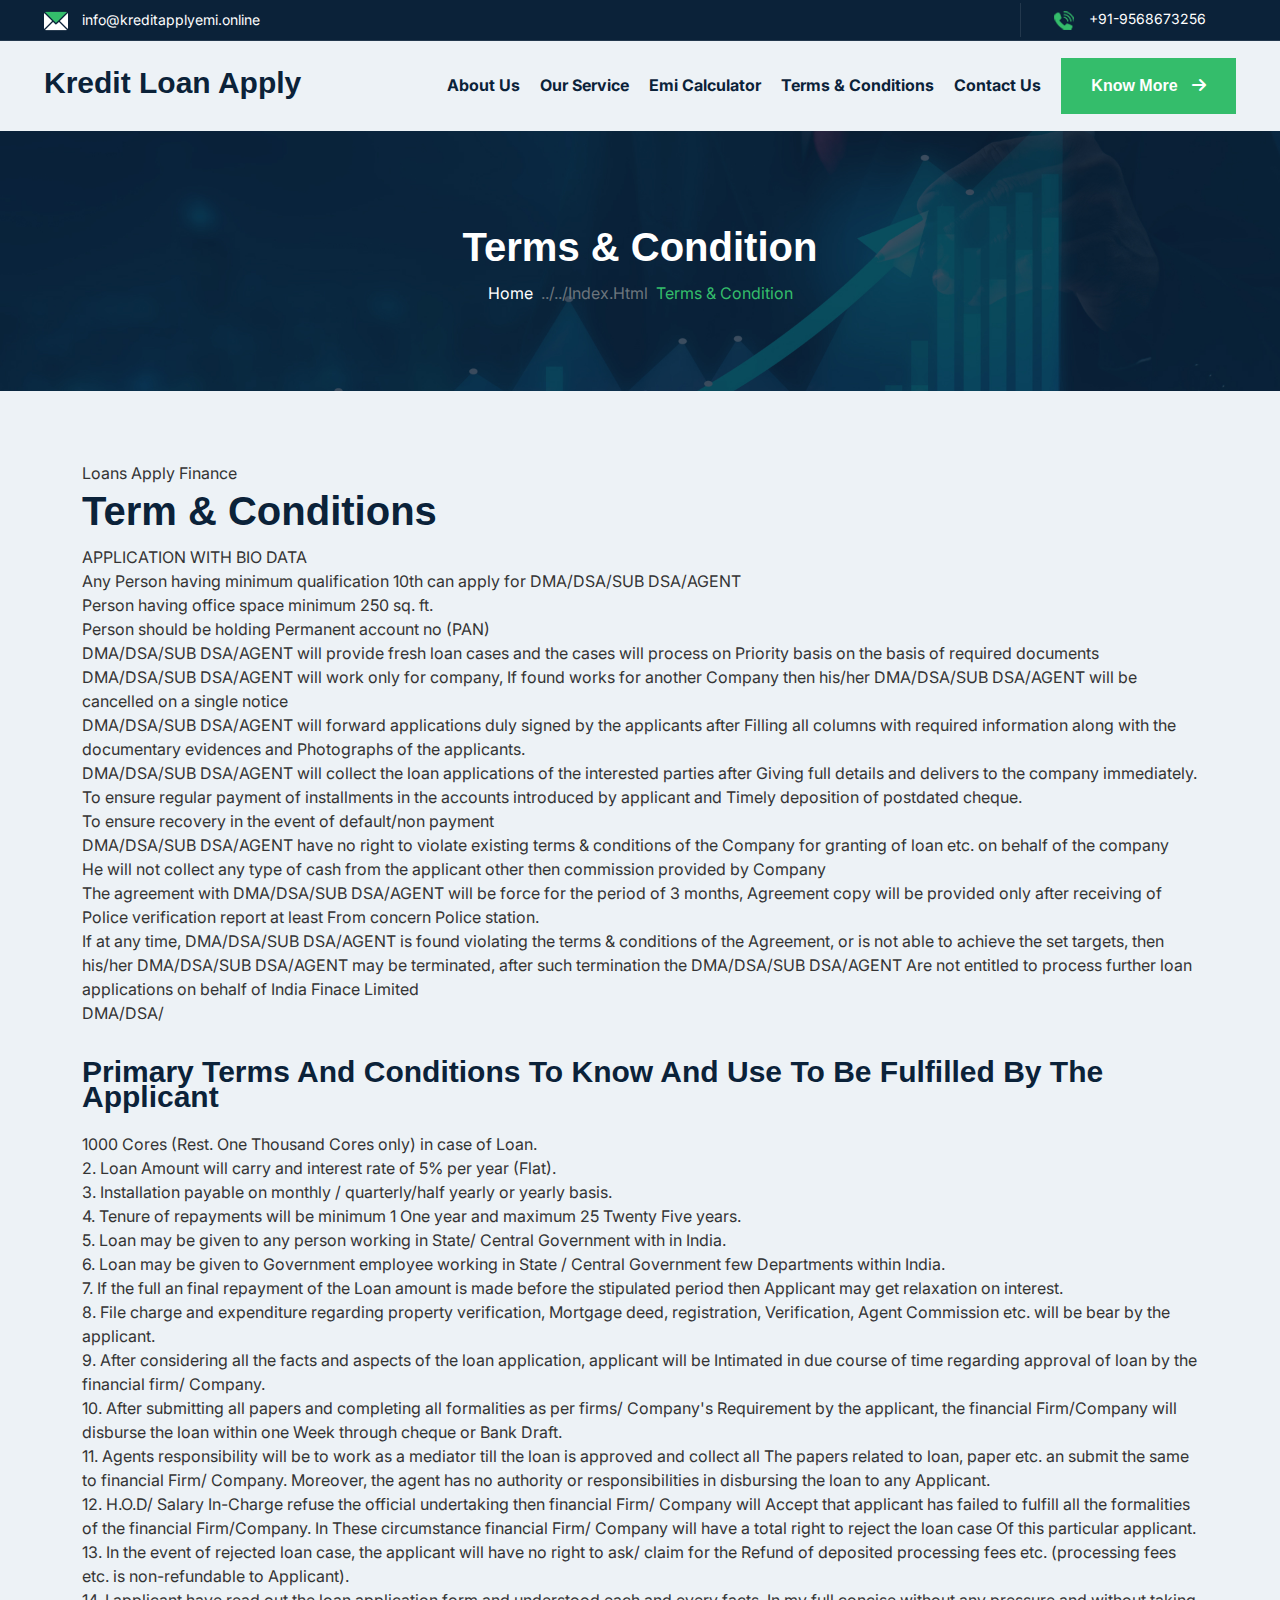
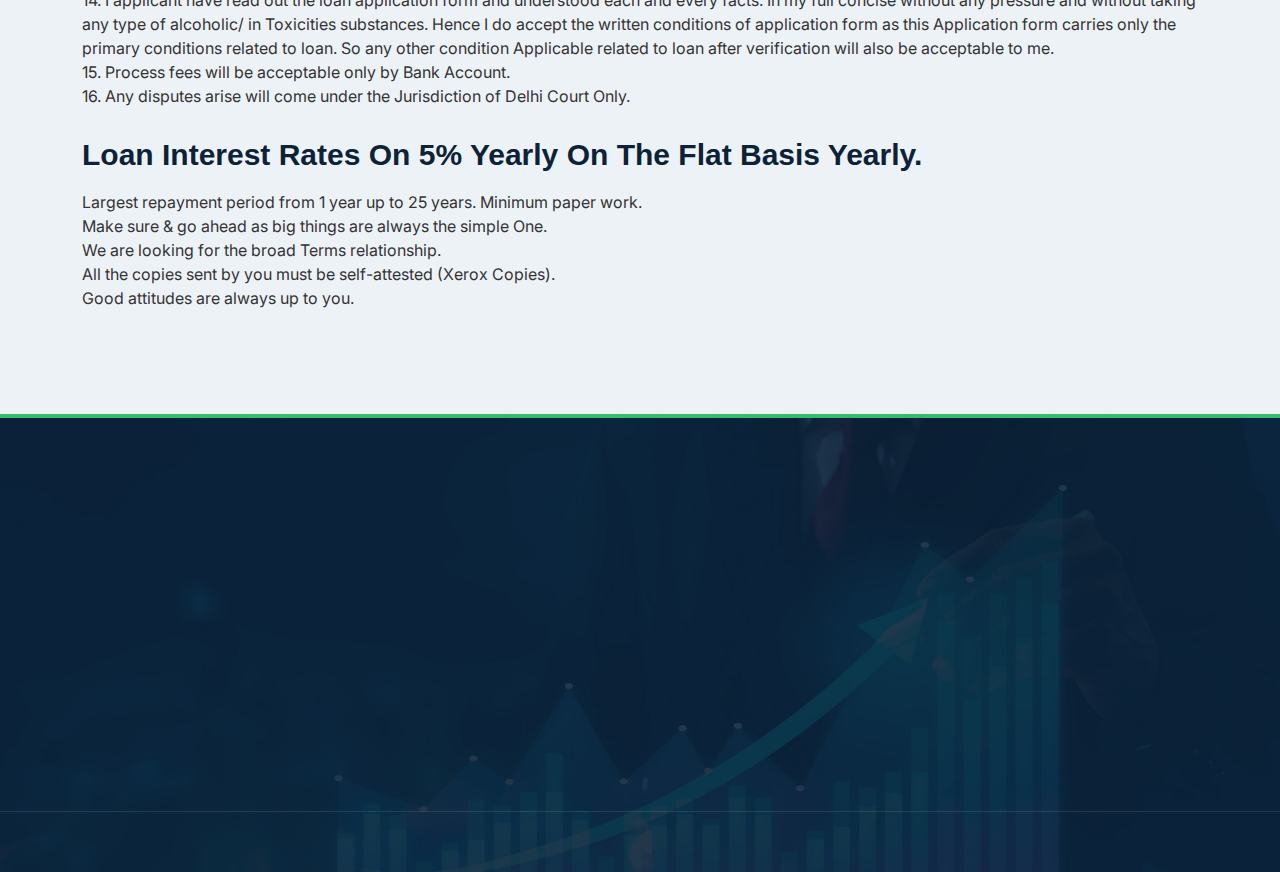
<file: terms-condition.html>
<!DOCTYPE html>
<html lang="en">


<!-- Mirrored from kreditloansapply.online/terms-condition.html by HTTrack Website Copier/3.x [XR&CO'2014], Tue, 19 Dec 2023 08:04:47 GMT -->
<head>
    <meta charset="UTF-8">
    <meta name="viewport" content="width=device-width, initial-scale=1.0">

    <title>Terms & Condition</title>

    <link rel="shortcut icon" href="assets/images/favicon.png" type="image/x-icon">
    <link rel="stylesheet" href="assets/css/animate.css">
    <link rel="stylesheet" href="assets/css/bootstrap.min.css">
    <link rel="stylesheet" href="assets/css/all.min.css">
    <link rel="stylesheet" href="assets/css/icofont.min.css">
    <link rel="stylesheet" href="assets/css/swiper.min.css">
    <link rel="stylesheet" href="assets/css/odometer.css">
    <link rel="stylesheet" href="assets/css/lightcase.css">
    <link rel="stylesheet" href="assets/css/style.css">

</head>

<body>

    <header class="header header--one header--three">
        <div class="header__top">
            <div class="container-fluid">
                <div class="row align-items-center">
                    <div class="col-xl-6 col-12">
                        <div class="info bn">
                            <ul>
                                <li>
                                    <img src="assets/images/header/icon/01.png">
                                    <span>info@kreditapplyemi.online</span>
                                </li>

                            </ul>
                        </div>
                    </div>
                    <div class="col-xl-6 col-12">
                        <div class="social text-xl-end">
                            <ul>
                              <li>
                                  <img src="assets/images/header/icon/06.png">
                                  <span>+91-9568673256</span>
                              </li>
                            </ul>
                        </div>
                    </div>
                </div>
            </div>
        </div>
        <div class="header__bottom">
            <div class="container-fluid">
                <div class="area">
                    <div class="logo">
                        <a href="index.html"><h3> Kredit Loan Apply <h3></a>
                    </div>
                    <div class="main-menu">
                        <div class="menu">
                          <ul>

                            <li><a href="index.html#about">About Us</a></li>
                            <li><a href="index.html#service">our service</a></li>
                            <li><a href="index.html#emi">emi calculator</a></li>
                            <li><a href="terms-condition.html">Terms & Conditions</a></li>
                            <li><a href="index.html#contact">contact us</a></li>
                          </ul>

                            <a href="index.html#apply" class="lab-btn" style="margin-left:12px">Know More <i class="fa-solid fa-arrow-right"></i></a>
                        </div>
                        <div class="header__bararea">

                            <div class="header__bar d-xl-none">
                                <span></span>
                                <span></span>
                                <span></span>
                            </div>
                        </div>
                    </div>
                </div>
            </div>
        </div>
    </header>

    <div class="pageheader padding-tb bg-img" style="background-image: url(assets/images/bg/page-header.jpg);padding-top: 90px;">
        <div class="container">
            <div class="pageheader__area text-center">
                <h2>Terms & Condition</h2>
                <nav aria-label="breadcrumb">
                    <ol class="breadcrumb justify-content-center">
                        <li class="breadcrumb-item"><a href="index.html">Home</a></li>
                        <li class="breadcrumb-item active" aria-current="page">Terms & Condition</li>
                    </ol>
                </nav>
            </div>
        </div>
    </div>

    <div class="contact padding-tb contact--one contact--three bg-img" >
        <div class="container">
          <div class="auto-container">

              <!-- Sec Title -->
              <div class="sec-title">
                  <div class="clearfix">
                      <div class="pull-left">
                          <div class="title">Loans Apply Finance </div>
                          <h2>Term &amp; Conditions</h2>

                      </div>
                      <div class="pull-right">

                      </div>
                  </div>
              </div>

              <div class="row">
                  <div class="col-lg-12 mb-lg-0 mb-12">


                      <div class="section-info">
                          <p class="postDetails">APPLICATION WITH BIO DATA<br>

                              Any Person having minimum qualification 10th can apply for DMA/DSA/SUB DSA/AGENT<br>

                              Person having office space minimum 250 sq. ft.<br>

                              Person should be holding Permanent account no (PAN)
                              <br>
                              DMA/DSA/SUB DSA/AGENT will provide fresh loan cases and the cases will process on
                              Priority basis on the basis of required documents
                              <br>
                              DMA/DSA/SUB DSA/AGENT will work only for company, If found works for another
                              Company then his/her DMA/DSA/SUB DSA/AGENT will be cancelled on a single notice
                              <br>
                              DMA/DSA/SUB DSA/AGENT will forward applications duly signed by the applicants after
                              Filling all columns with required information along with the documentary evidences and
                              Photographs of the applicants.
                              <br>
                              DMA/DSA/SUB DSA/AGENT will collect the loan applications of the interested parties after
                              Giving full details and delivers to the company immediately.
                              <br>
                              To ensure regular payment of installments in the accounts introduced by applicant and
                              Timely deposition of postdated cheque.
                              <br>
                              To ensure recovery in the event of default/non payment
                              <br>
                              DMA/DSA/SUB DSA/AGENT have no right to violate existing terms &amp; conditions of the
                              Company for granting of loan etc. on behalf of the company
                              <br>
                              He will not collect any type of cash from the applicant other then commission provided by
                              Company
                              <br>
                              The agreement with DMA/DSA/SUB DSA/AGENT will be force for the period of 3 months,
                              Agreement copy will be provided only after receiving of Police verification report at least
                              From concern Police station.
                              <br>
                              If at any time, DMA/DSA/SUB DSA/AGENT is found violating the terms &amp; conditions of the
                              Agreement, or is not able to achieve the set targets, then his/her DMA/DSA/SUB
                              DSA/AGENT may be terminated, after such termination the DMA/DSA/SUB DSA/AGENT
                              Are not entitled to process further loan applications on behalf of India Finace Limited
                              <br>
                              DMA/DSA/</p><br>
                          <h3 style="    line-height: 25px; padding-bottom: 15px;">Primary Terms And Conditions To Know And Use To Be Fulfilled By The Applicant</h3>
                          <p>1000 Cores (Rest. One Thousand Cores only) in case of Loan.<br>

                              2. Loan Amount will carry and interest rate of 5% per year (Flat).<br>

                              3. Installation payable on monthly / quarterly/half yearly or yearly basis.<br>

                              4. Tenure of repayments will be minimum 1 One year and maximum 25 Twenty Five years.<br>

                              5. Loan may be given to any person working in State/ Central Government with in India.<br>

                              6. Loan may be given to Government employee working in State / Central Government few
                              Departments within India.<br>

                              7. If the full an final repayment of the Loan amount is made before the stipulated period then
                              Applicant may get relaxation on interest.<br>

                              8. File charge and expenditure regarding property verification, Mortgage deed, registration, Verification, Agent Commission etc. will be bear by the applicant.<br>

                              9. After considering all the facts and aspects of the loan application, applicant will be
                              Intimated in due course of time regarding approval of loan by the financial firm/ Company.<br>

                              10. After submitting all papers and completing all formalities as per firms/ Company's
                              Requirement by the applicant, the financial Firm/Company will disburse the loan within one
                              Week through cheque or Bank Draft.<br>

                              11. Agents responsibility will be to work as a mediator till the loan is approved and collect all
                              The papers related to loan, paper etc. an submit the same to financial Firm/ Company.
                              Moreover, the agent has no authority or responsibilities in disbursing the loan to any
                              Applicant.<br>

                              12. H.O.D/ Salary In-Charge refuse the official undertaking then financial Firm/ Company will
                              Accept that applicant has failed to fulfill all the formalities of the financial Firm/Company. In
                              These circumstance financial Firm/ Company will have a total right to reject the loan case
                              Of this particular applicant.<br>

                              13. In the event of rejected loan case, the applicant will have no right to ask/ claim for the
                              Refund of deposited processing fees etc. (processing fees etc. is non-refundable to
                              Applicant).<br>

                              14. I applicant have read out the loan application form and understood each and every facts.
                              In my full concise without any pressure and without taking any type of alcoholic/ in
                              Toxicities substances. Hence I do accept the written conditions of application form as this
                              Application form carries only the primary conditions related to loan. So any other condition
                              Applicable related to loan after verification will also be acceptable to me.<br>

                              15. Process fees will be acceptable only by Bank Account.<br>

                              16. Any disputes arise will come under the Jurisdiction of Delhi Court Only.</p><br>

                          <h3 style="line-height: 25px; padding-bottom: 15px;">Loan Interest rates on 5% yearly on the flat basis yearly.</h3>
                          <p>Largest repayment period from 1 year up to 25 years.
                              Minimum paper work.<br>

                              Make sure &amp; go ahead as big things are always the simple
                              One.
                              <br>
                              We are looking for the broad Terms relationship.
                              <br>
                              All the copies sent by you must be self-attested (Xerox Copies).
                              <br>
                              Good attitudes are always up to you.</p>

                          <br>

                      </div>
                  </div>

              </div>
          </div>
        </div>
    </div>


    <footer class="footer bg-img" style="background-image: url(assets/images/bg/footer.jpg);">

        <div class="footer__middile" id="contact">
            <div class="container">
                <div class="row justify-content-center g-4">
                    <div class="col-lg-4 col-sm-6 col-12 wow fadeInUp" data-wow-delay=".5s">
                        <div class="footer__about">
                            <div class="footer__title">
                                <h5>about company</h5>
                            </div>
                            <p>Loans Apply Finance offers business loan, home loan and property loan and it’s easy to apply for a loan. It helps you financial worries.</p>
                            <ul>
                                <li><a href="#"><i class="fa-brands fa-facebook-f"></i></a></li>
                                <li><a href="#"><i class="fa-brands fa-instagram"></i></a></li>
                                <li><a href="#"><i class="fa-brands fa-linkedin-in"></i></a></li>
                                <li><a href="#"><i class="fa-brands fa-twitter"></i></a></li>
                            </ul>
                        </div>
                    </div>
                    <div class="col-lg-2 col-sm-6 col-12 wow fadeInUp" data-wow-delay=".5s">
                        <div class="footer__community">
                            <div class="footer__title">
                                <h5>Quick Link</h5>
                            </div>
                            <ul>
                                <li><a href="index.html"><i class="icofont-star-alt-1"></i> Home</a></li>
                                <li><a href="#about"><i class="icofont-star-alt-1"></i> About Us</a></li>
                                <li><a href="#service"><i class="icofont-star-alt-1"></i> Our Service</a></li>
                                <li><a href="#contact"><i class="icofont-star-alt-1"></i> Contact Us</a></li>
                            </ul>
                        </div>
                    </div>
                    <div class="col-lg-2 col-sm-6 col-12 wow fadeInUp" data-wow-delay=".5s">
                        <div class="footer__community">
                            <div class="footer__title">
                                <h5>Services</h5>
                            </div>
                            <ul>
                                <li><a href="#service"><i class="icofont-star-alt-1"></i> Home Loan</a></li>
                                <li><a href="#service"><i class="icofont-star-alt-1"></i> Business Loan</a></li>
                                <li><a href="#service"><i class="icofont-star-alt-1"></i> Education Loan</a></li>
                                <li><a href="#service"><i class="icofont-star-alt-1"></i> Property Loan</a></li>
                            </ul>
                        </div>
                    </div>
                    <div class="col-lg-4 col-sm-6 col-12 wow fadeInUp" data-wow-delay=".5s">
                        <div class="footer__about">
                            <div class="footer__title">
                                <h5>Get In Touch</h5>
                            </div>
                            <p><i class="fa fa-home"></i> A/9, jk ApartmentNear-Modi Hospital, Badnera Amravati Maharashtra 444608</p>
                            <p><i class="fa fa-phone"></i><a href="tel:+919568673256" style="color:white"> +91-9568673256</a></p>
                            <p><i class="fa fa-envelope"></i><a href="mailto:info@kreditapplyemi.online" style="color:white"> info@kreditapplyemi.online</a></p>
                            <p><i class="fa fa-globe"></i><a href="index.html" style="color:white"> www.kreditapplyemi.online</a></p>
                        </div>
                    </div>
                </div>
            </div>
        </div>
        <div class="footer__bottom">
            <div class="container">
                <div class="text-center wow fadeInUp" data-wow-delay=".5s">
                    <p>Copyright &copy; 2023 Loans Apply Finance All Rights Reserved.</p>
                </div>
            </div>
        </div>
    </footer>

    <script src="assets/js/jquery.js"></script>
    <script src="assets/js/bootstrap.bundle.min.js"></script>
    <script src="assets/js/waypoints.min.js"></script>
    <script src="assets/js/swiper.min.js"></script>
    <script src="assets/js/jquery.counterup.min.js"></script>
    <script src="assets/js/circularProgressBar.min.js"></script>
    <script src="assets/js/wow.min.js"></script>
    <script src="assets/js/isotope.pkgd.min.js"></script>
    <script src="assets/js/viewport.jquery.js"></script>
    <script src="assets/js/odometer.min.js"></script>
    <script src="assets/js/lightcase.js"></script>
    <script src="assets/js/functions.js"></script>

</body>

<!-- Mirrored fromkreditloansapply.online/terms-condition.html by HTTrack Website Copier/3.x [XR&CO'2014], Tue, 19 Dec 2023 08:04:53 GMT -->
</html>
</file>
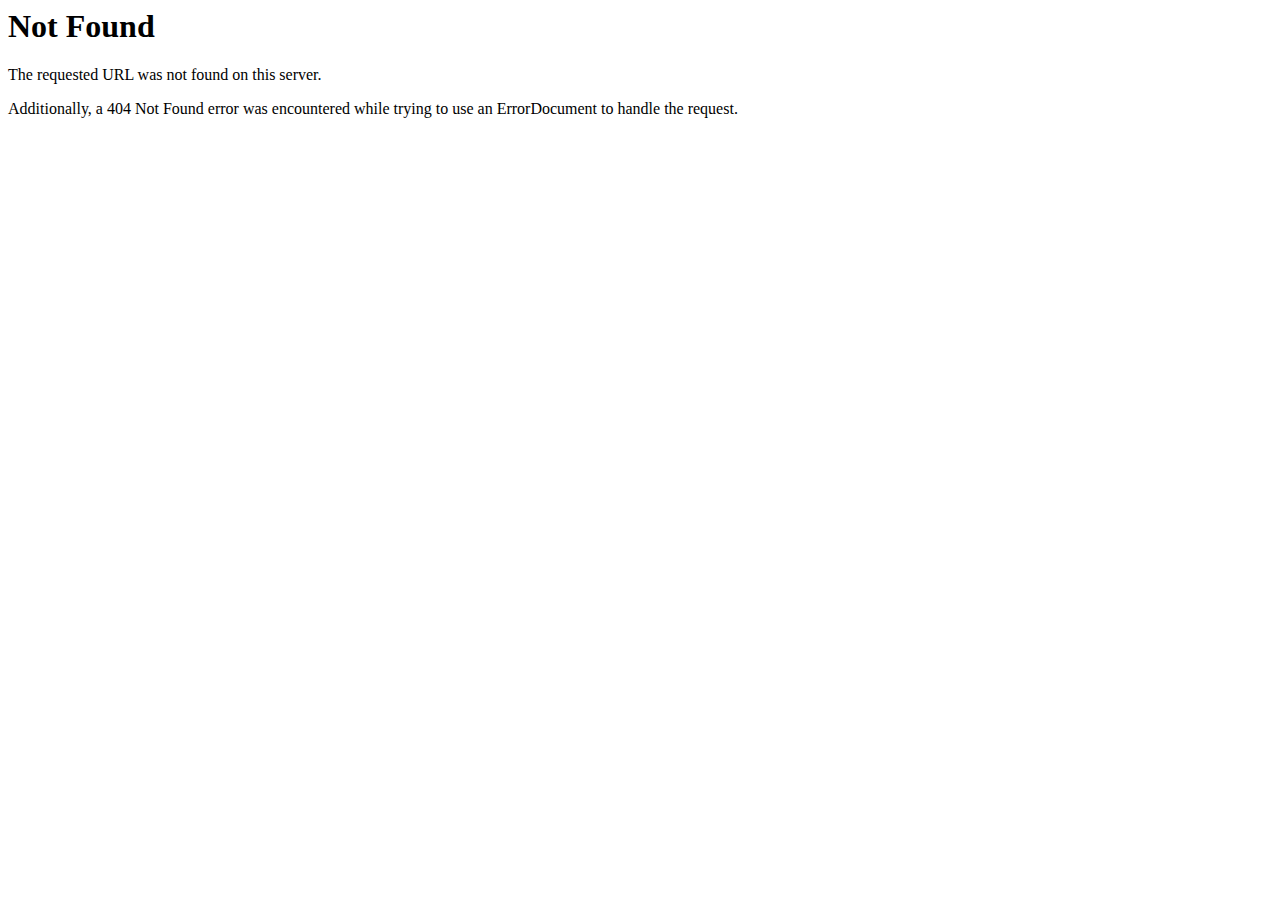
<file: assets/fonts/lightcaseeead-2.html>
<!DOCTYPE HTML PUBLIC "-//IETF//DTD HTML 2.0//EN">
<html><head>
<title>404 Not Found</title>
</head><body>
<h1>Not Found</h1>
<p>The requested URL was not found on this server.</p>
<p>Additionally, a 404 Not Found
error was encountered while trying to use an ErrorDocument to handle the request.</p>
</body></html>
</file>
<file: assets/css/odometer.css>
.odometer.odometer-auto-theme, .odometer.odometer-theme-default {
    display: inline-block;
    vertical-align: middle;
    position: relative;
  }
  .odometer.odometer-auto-theme .odometer-digit, .odometer.odometer-theme-default .odometer-digit {
    display: inline-block;
    vertical-align: middle;
    position: relative;
  }
  .odometer.odometer-auto-theme .odometer-digit .odometer-digit-spacer, .odometer.odometer-theme-default .odometer-digit .odometer-digit-spacer {
    display: inline-block;
    vertical-align: middle;
    visibility: hidden;
  }
  .odometer.odometer-auto-theme .odometer-digit .odometer-digit-inner, .odometer.odometer-theme-default .odometer-digit .odometer-digit-inner {
    text-align: left;
    display: block;
    position: absolute;
    top: 0;
    left: 0;
    right: 0;
    bottom: 0;
    overflow: hidden;
  }
  .odometer.odometer-auto-theme .odometer-digit .odometer-ribbon, .odometer.odometer-theme-default .odometer-digit .odometer-ribbon {
    display: block;
  }
  .odometer.odometer-auto-theme .odometer-digit .odometer-ribbon-inner, .odometer.odometer-theme-default .odometer-digit .odometer-ribbon-inner {
    display: block;
    -webkit-backface-visibility: hidden;
  }
  .odometer.odometer-auto-theme .odometer-digit .odometer-value, .odometer.odometer-theme-default .odometer-digit .odometer-value {
    display: block;
    -webkit-transform: translateZ(0);
  }
  .odometer.odometer-auto-theme .odometer-digit .odometer-value.odometer-last-value, .odometer.odometer-theme-default .odometer-digit .odometer-value.odometer-last-value {
    position: absolute;
  }
  .odometer.odometer-auto-theme.odometer-animating-up .odometer-ribbon-inner, .odometer.odometer-theme-default.odometer-animating-up .odometer-ribbon-inner {
    -webkit-transition: -webkit-transform 2s;
    -moz-transition: -moz-transform 2s;
    -ms-transition: -ms-transform 2s;
    -o-transition: -o-transform 2s;
    transition: transform 2s;
  }
  .odometer.odometer-auto-theme.odometer-animating-up.odometer-animating .odometer-ribbon-inner, .odometer.odometer-theme-default.odometer-animating-up.odometer-animating .odometer-ribbon-inner {
    -webkit-transform: translateY(-100%);
    -moz-transform: translateY(-100%);
    -ms-transform: translateY(-100%);
    -o-transform: translateY(-100%);
    transform: translateY(-100%);
  }
  .odometer.odometer-auto-theme.odometer-animating-down .odometer-ribbon-inner, .odometer.odometer-theme-default.odometer-animating-down .odometer-ribbon-inner {
    -webkit-transform: translateY(-100%);
    -moz-transform: translateY(-100%);
    -ms-transform: translateY(-100%);
    -o-transform: translateY(-100%);
    transform: translateY(-100%);
  }
  .odometer.odometer-auto-theme.odometer-animating-down.odometer-animating .odometer-ribbon-inner, .odometer.odometer-theme-default.odometer-animating-down.odometer-animating .odometer-ribbon-inner {
    -webkit-transition: -webkit-transform 2s;
    -moz-transition: -moz-transform 2s;
    -ms-transition: -ms-transform 2s;
    -o-transition: -o-transform 2s;
    transition: transform 2s;
    -webkit-transform: translateY(0);
    -moz-transform: translateY(0);
    -ms-transform: translateY(0);
    -o-transform: translateY(0);
    transform: translateY(0);
  }
  
  .odometer.odometer-auto-theme, .odometer.odometer-theme-default {
  /*  font-family: "Helvetica Neue", sans-serif;*/
    /*line-height: 1.1em;*/
  }
  .odometer.odometer-auto-theme .odometer-value, .odometer.odometer-theme-default .odometer-value {
    text-align: center;
  }
</file>
<file: assets/css/style.css>
@charset "UTF-8";
@import url("https://fonts.googleapis.com/css2?family=Inter:wght@400;500;600;700;800;900&amp;family=Space+Grotesk:wght@300;400;500;600;700&amp;display=swap");
/* browser prefix adding  */
/*!
Template Name: Bizpoint
Template Url: .....
Author: PixiansStudioUIUX
Author Url: .....
Description: Description
Version: 1.0.0
Text Domain: bizpoint
Tags: accountant, advice, advisor, audit, beaver builder, broker, business, company, consult, consulting, corporate, finance, financial, insurance, trader

*/
/*--------------------------------------------------------------
>>> TABLE OF CONTENTS:
----------------------------------------------------------------
# Normalize
# Typography
# Global CSS
# Header CSS
# Page Header
# Banner
# Main
# Blog
# Blog Widget
# Contact Us
#Footer
--------------------------------------------------------------*/
/* @@@@@@@@@@@@@  Extend Property CSS Writing Now  @@@@@@@@@@@@@@ */
.info__item, .footer__post ul li, .cart__item, .cart__bottom form, .review__meta, .review__showing ul li, .singlecontent .countadd, .shop__item--list .shop__inner, .callAaction__form form, .header__bararea, .header--two .header__top .info ul li, .header--two .header__top .info ul, .header__bottom .area .menu, .header__bottom .area, .sidebar__totalamaunt .top, .sidebar__radiolist .form-check .formcheck, .sidebar__subtotal, .sidebar__relatedpost .body ul, .sidebar__commentForm form, .sidebar__comment .body ul li .content__top, .sidebar__categorie .body ul li, .sidebar__author .body, .sidebar .body ul li, .widget__help .widget__body ul li, .history__inner, .history .section__wrapper, .quote, .blog__meta ul, .testimonial--one .testimonial__content--rating, .testimonial--one .testimonial__inner, .team--deatils .team__thumb--info ul li, .team--two .team__content ul, .team--two .team__item, .project--details .project__info .content ul, .progressbararea li .title, .about--three .about__img--content, .banner__content ul, .banner--four .lab_btn_group, .search__area form, .search, .tags-section .tags, .tags-section {
  display: flex;
  flex-wrap: wrap;
}

.shop__thumb, .shop__mode a, .callAaction__form, .callAaction, .menu-item-has-children > a, .header__bar, .header--one .header__bottom, .header__bottom .area .menu .search_cart ul li, .header__bottom .area .menu ul li, .sidebar__search form, .history__year > span span, .history__year > span, .history__year, .history__inner, .consultancy, .wwd--two, .blog--classic .blog__thumb, .testimonial--one .testimonial__inner, .testimonial--one .testimonial__item, .team--deatils .team__thumb--info ul li .right, .team--two .team__thumb, .team--two .team__item, .team--one .team__thumb, .project--four .project__thumb, .project--two .section__header, .project--two, .project__icon, .project__item, .approach--three .approach__item, .service__item, .about--three .about__thumb, .about--two .about__img, .about__img, .feature__item, .feature__area, .banner__thumb, .banner__area, .banner--four .banner, .banner--three .banner__slider, .banner--one .banner__social ul li a, .tags-section .tags li span, .cart-plus-minus, .custom-upload, body.mrcart__overlay, .header__cartcount {
  position: relative;
}

.search {
  position: fixed;
}

.shop__thumb::after, .shop__mode a::after, .callAaction::after, .menu-item-has-children > a::before, .menu-item-has-children > a::after, .header__cartcount span, .header__bar span, .header__bottom .area .menu .search_cart ul li span, .header__bottom .area .menu .search_cart ul li:last-child::before, .header__bottom .area .menu .search_cart ul li::after, .sidebar__search form button, .faq .accordion-button:before, .faq .accordion-button:after, .history__year > span::before, .history__year > span::after, .history__year::after, .consultancy::after, .wwd--two::after, .blog--classic .blog__thumb .date, .testimonial--one .testimonial__item::after, .team--deatils .team__thumb--info ul li .right::after, .team--two .team__thumb::after, .team--two .team__item::after, .team--one .team__thumb ul, .project--four .project__thumb::after, .project--two .project__icon, .project--two::before, .project--two::after, .project__content::after, .project__content, .approach--three .approach__item .radius-btn, .service__back, .about--three .about__img--content, .about--two .about__img .abs__thumb, .about__img--content, .feature__item::after, .banner__thumb--absthumb, .banner--four .banner__quote, .banner--three .banner__pagination, .banner--one .banner__social ul li a::after, .search__close, .tags-section .tags li span::after, .cart-plus-minus .qtybutton, .custom-upload input[type=file], body.mrcart__overlay::after {
  position: absolute;
  content: "";
}

.shop__thumb, .sidebar__recentproduct .body ul li .thumb, .sidebar__relatedpost .body ul li .thumb, .sidebar__recentpost .body ul li .thumb, .sidebar__author .thumb, .history__thumb, .blog__thumb, .testimonial__slider, .team--one .team__thumb, .approach--four .approach__thumb, .approach--two .approach__thumb, .banner--three, .banner--one, .cart-plus-minus, .preloader, .custom-upload, .sidebar__recentproduct .body ul li .content h6, .approach--two .approach__content h5 a, .footer__post--content h6 a, .cart__content a, .sidebar .body ul li .content h6 a, .blog__content h5 a {
  overflow: hidden;
}

.review__nav li, .singlethumb__left .thumb, .shop__content .rating span, .shop__mode a.active, .shop__mode a:hover, .header__ellepsis i, .header__bar, .header__bottom .area .menu .search_cart ul li, .service--three .sertab__item, .filters-button-group .filter-btn, .search__close, .cart-plus-minus .qtybutton, .custom-upload input[type=file], .custom-upload .file-btn, .custom-upload {
  cursor: pointer;
}

.footer__post--thumb img, .cart__top table, .singlethumb__right .thumb img, .singlethumb__right, .shop__link, .shop__thumb img, .shop__thumb::after, .shop__item--list .shop__thumb, .shop__product.lists .col-lg-4.col-md-6.col-12, .header__bar span, .header--two .header__bottom .area .main-menu, .header--one, .header__bottom.header-fixed, .sidebar__relatedpost .body ul li .thumb img, .sidebar__relatedpost .body ul li, .sidebar__commentForm form input, .sidebar__author .body .content, .sidebar__author .body .thumb img, .sidebar__author .body .thumb, .widget__help .widget__body img, .widget__brochure .widget__body img, .history__thumb img, .sponsor__thumb img, .blog__thumb a img, .testimonial--one .testimonial__content, .team--deatils .team__thumb img, .team--two .team__content, .team--two .team__thumb img, .team--two .team__thumb, .team--one .team__thumb img, .project--details .project__info .content ul li, .project--four .project__thumb::after, .project--two .project__thumb img, .project__content, .project__thumb img, .approach--four .approach__thumb img, .approach--two .approach__thumb img, .service--details .service__maincontent img, .service--three .sertabcontent__thumb img, .service__back img, .service__back, .about__img--content, .about__img--thumb > img, .feature__item::after, .banner__content ul li, .banner--four .lab_btn_group--two .lab-btn, .banner--three .banner__pagination, .search, .map iframe, input, textarea, select, body.mrcart__overlay::after {
  width: 100%;
}

.footer__post--thumb img, .singlethumb__right .thumb img, .shop__thumb img, .shop__thumb::after, .sidebar__author .body .thumb img, .consultancy::after, .wwd--two::after, .testimonial--one .testimonial__item::after, .team--two .team__thumb img, .project--four .project__thumb::after, .project--two::after, .project__content, .service--details .service__maincontent img, .service__back img, .service__back, .search, .map iframe, body.mrcart__overlay::after {
  height: 100%;
}

.review__poston a, .singlecontent .rating p, .shop__content .price, .header__cartcount span, .header__bottom .area .menu .search_cart ul li span, .header__bottom .area .menu ul li a, .sidebar__totalamaunt .top p, .sidebar__calculate p, .sidebar__shipping p, .sidebar__subtotal p, .history__year > span span, .pricing__offer, .wwd--two .wwd__content .accordion-item .accordion-header .accordion-button, .wwd--one .wwd__content .accordion-item .accordion-header .accordion-button, .testimonial__pagination span, .testimonial--one .testimonial__content--count, .team--one .team__thumb ul li a, .approach--three .approach__item .radius-btn, .service--three .sertab__content p, .service--two .service__pagination span, .progressbararea li .title p, .banner--three .banner__pagination span, .filters-button-group .filter-btn, .text-btn, .lab-btn, .infotext p, .pagination li .page-link, h1,
h2,
h3,
h4,
h5,
h6,
h1 a,
h2 a,
h3 a,
h4 a,
h5 a,
h6 a,
a h1,
a h2,
a h3,
a h4,
a h5,
a h6 {
  font-weight: 700;
}

.cart__top table, .team--deatils .team__thumb--info ul li .left p, .about--three .about__content h6 {
  font-weight: 600;
}

.singlecontent h6 span, .approach__content .step {
  font-weight: 500;
}

.shop__content .price span, .contact__content p b, .counter__title h6 {
  font-weight: 400;
}

.shop__link, .project--four .project__thumb::after, .project--two::before, .about--three .about__img--content {
  position: absolute;
  content: "";
  top: 50%;
  left: 50%;
  -webkit-transform: translate(-50%, -50%);
  transform: translate(-50%, -50%);
}

.about--three .about__img--content, .search__area form, .search {
  justify-content: center;
}

.review__meta, .callAaction__form form, .header--two .header__bottom .area .main-menu, .header__bottom .area .menu, .header__bottom .area, .sidebar__totalamaunt .top, .sidebar__radiolist .form-check .formcheck, .sidebar__subtotal, .sidebar__relatedpost .body ul, .sidebar__commentForm form, .sidebar__comment .body ul li .content__top, .sidebar__categorie .body ul li, .blog__meta ul, .testimonial--one .testimonial__inner, .progressbararea li .title, .tags-section {
  justify-content: space-between;
}

.singlecontent .countadd, .blog--classic .blog__meta ul {
  justify-content: flex-start;
}

.info__item, .footer__post ul li, .cart__item, .header__bararea, .header--two .header__top .info ul li, .header__bottom .area, .sidebar__comment .body ul li .content__top, .sidebar .body ul li, .widget__help .widget__body ul li, .history__inner, .search, .tags-section .tags, .tags-section {
  align-items: center;
}

.review__nav li, .sidebar__calculate button, .sidebar__radiolist .form-check input, .consultancy__contact input, .consultancy__contact textarea, .blog--classic .sidebar__search form input, .blog--one .sidebar__search form input, .team--deatils .team__thumb--info ul li .right ul li a, .team--two .team__content ul li a, .service--details .service__maincontent form input, .service--details .service__maincontent form textarea {
  background: #EDF2F6;
}

/* @@@@@@@@@@@@@  Extend Property CSS Writing Now  @@@@@@@@@@@@@@ */
.footer__post--content h6 a, .cart__content a, .sidebar .body ul li .content h6 a, .blog__content h5 a {
  display: -webkit-box;
  -webkit-line-clamp: 2;
  -webkit-box-orient: vertical;
  text-overflow: ellipsis;
}

.sidebar__recentproduct .body ul li .content h6, .approach--two .approach__content h5 a {
  display: -webkit-box;
  -webkit-line-clamp: 1;
  -webkit-box-orient: vertical;
  text-overflow: ellipsis;
}

.shop__product.lists .shop__item, .shop__product.grids .shop__item--list, .header--innerpage .header__bottom::after, .header--innerpage .header__bottom::before, .header__bottom.header-fixed .header__ellepsis, .consultancy::after, .testimonial--one .testimonial__item::after, .project--details .project__content::after, .project--four .project__content::after, .project--two .project__content::after, .about--two .about__img .abs__thumb, .about--two .about__thumb--two .about__img .abs__thumb, .banner--one .banner__social {
  display: none;
}

.review__poston a, .shop__product.lists .shop__item--list, .contact__content p b, .header__bottom .area .menu ul li ul li, .header__bottom .area .menu ul li a, .sidebar__calculate button, .sidebar__author .content span, .widget__body ul li a, .pricing__offer, .team--two .team__content span, .project--four .project__content span, .project__content span, .about--three .about__img--content p span, .about__img--content h5 span, .text-btn {
  display: block;
}

.footer__post--content span, .footer__community ul li a, .footer__about ul li a, .footer__about ul li, .review__form form .ratings__rating, .review__form form .ratings__title, .review__nav li, .singlecontent .rating p, .shop__content .rating p, .shop__link a, .header__cartcount span, .header__bar span, .header--one .header__top .social li, .header--one .header__top .info ul li, .header__bottom .area .menu .search_cart ul li a, .header__bottom .area .menu ul li, .sidebar__tags .body ul li a, .sidebar__author .body .content ul li, .sidebar__author .content ul li a, .sidebar__author .content ul li, .history__year > span, .blog__meta ul li a, .testimonial--two .testimonial__content--rating ul li, .testimonial--two .testimonial__content--rating ul, .testimonial--one .testimonial__content--rating ul li, .testimonial--one .testimonial__content span, .team--deatils .team__thumb--info ul li .right ul li a, .team--deatils .team__thumb--info ul li .right ul li, .team--two .team__content ul li a, .team--two .team__content ul li, .team--one .team__content span, .team--one .team__thumb ul li a, .project__icon, .approach--three .approach__item .radius-btn, .approach__content .step, .banner--one .banner__social ul li, .lab-btn, .scrollToTop i, .tags-section .social-link-list li a, .tags-section .tags li a, .tags-section .tags li span i, .custom-upload {
  display: inline-block;
}

.tags-section .social-link-list li a {
  border-radius: 2px;
}

/* @@@@@@@@@@@@@  Extend Property CSS Writing Now  @@@@@@@@@@@@@@ */
.cart__bottom form .lab-btn, .cart__top table thead tr th, .review__form form .lab-btn, .callAaction__form form .lab-btn, .sidebar__calculate button, .sidebar__commentForm form button, .sidebar__author .body .content ul li, .consultancy__contact .lab-btn, .wwd--two .wwd__content .accordion-item .accordion-header .accordion-button, .wwd--one .wwd__content .accordion-item .accordion-header .accordion-button, .service--details .service__maincontent form .lab-btn, .search__area form button, .map iframe {
  border: none;
}

.cart__bottom form input::placeholder, .cart__top table thead tr th, .review__poston a, .review__nav li, .singlecontent .rating p, .shop__content .rating p, .header__bottom .area .menu ul li a, .sidebar__totalamaunt .top p, .sidebar__calculate button, .sidebar__calculate select::placeholder, .sidebar__calculate input::placeholder, .sidebar__calculate p, .sidebar__radiolist .form-check .formcheck label, .sidebar__shipping p, .sidebar__subtotal p, .sidebar__comment .body ul li .content .reply a, .sidebar__tags .body ul li a, .sidebar__author .content span, .widget__body ul li a, .pricing__head p, .wwd--two .wwd__content .accordion-item .accordion-header .accordion-button, .wwd--one .wwd__content .accordion-item .accordion-header .accordion-button, .blog--classic .blog__thumb .date, .blog__meta ul li a, .team--deatils .team__thumb--info ul li .left p, .team--deatils .team__thumb--info span, .project--details .project__info .content ul li .info, .project--details .project__info .content ul li .name, .progressbararea li .title p, .filters-button-group .filter-btn, .text-btn, .lab-btn, .tags-section .tags li a, .pageheader__area .breadcrumb li, input::placeholder, textarea::placeholder, select::placeholder, h1,
h2,
h3,
h4,
h5,
h6,
h1 a,
h2 a,
h3 a,
h4 a,
h5 a,
h6 a,
a h1,
a h2,
a h3,
a h4,
a h5,
a h6 {
  text-transform: capitalize;
}

.pricing__offer, .banner--four .banner__content h2, .section__header h5 {
  text-transform: uppercase;
}

.info__content h6 {
  text-transform: lowercase;
}

/* @@@@@@@@@@@@@  Extend Property CSS Writing Now  @@@@@@@@@@@@@@ */
.info__content h6, .info__content p, .footer__post--content span, .footer__post--content h6 a, .footer__community ul li a, .footer__about ul li a, .footer__about p, .footer__title h5, .footer__bottom p a, .footer__bottom p, .review__nav li.active, .shop__link a:hover, .menu-item-has-children.open > a::after, .menu-item-has-children.open > a::before, .header__cartcount span, .header--four .header__bottom .main-menu .menu .cart_icon .cart_item_count, .header--four .header__bottom .main-menu .menu ul li a, .header--two .header__bottom .area .main-menu .menu ul li a, .header--one .header__top .social li, .header--one .header__top .info ul li, .header__bottom .area .menu ul li ul li a, .sidebar__calculate button:hover, .sidebar__comment .body ul li .content .reply a, .sidebar__tags .body ul li a:hover, .sidebar__author .content ul li a:hover, .widget__body ul li a:hover, .counter--two .counter__title h6, .counter--two .section__header h2, .counter__count h2, .pricing__head h3, .wwd--two .wwd__content .accordion-item .accordion-header .accordion-button::after, .wwd--two .wwd__content .accordion-item .accordion-header .accordion-button, .wwd--two .wwd__content h2, .wwd--two .wwd__content p, .wwd--one .wwd__content .accordion-item .accordion-header .accordion-button::after, .wwd--one .wwd__content .accordion-item .accordion-header .accordion-button, .quote h5, .quote i, .blog--classic .blog__thumb .date, .testimonial__pagination span.swiper-pagination-bullet-active, .testimonial--two .testimonial__content--rating ul li, .testimonial--two .section__header h2, .testimonial--one .testimonial__content--count, .testimonial--one .testimonial__content--rating ul li, .testimonial--one .section__header h2, .team--deatils .team__thumb--info ul li .right ul li a:hover, .team--two .team__content ul li a:hover, .team--one .team__thumb ul li a:hover, .team--one .team__item:hover .team__content span, .team--one .team__item:hover .team__content h5 a, .project--four .project__content span, .project--four .project__content h5 a, .project--two .section__header p, .project--two .section__header h2, .project__icon:hover, .project__content span, .project__content h5 a, .approach--three .approach__item .radius-btn, .approach__content .step, .approach .section__header h2, .service--two .service__pagination span.swiper-pagination-bullet-active, .service--two .section__header h2, .about--three .about__img--content p, .about__img--content h5, .banner__content ul li, .banner--four .banner__quote h5, .banner--four .banner__content h5, .banner--three .banner__pagination span.swiper-pagination-bullet-active, .banner--two .banner__content .lab_btn_group .lab-btn.bg-transparate:hover, .banner--one .banner__social ul li a, .banner--one .banner__content h2, .filters-button-group .filter-btn.is-checked, .search__area form input, .search__close, .lab-btn.bg-title:hover, .lab-btn:hover, .lab-btn, .bg-title *, .tags-section .social-link-list li a, .pagination li .page-link:hover, .pageheader__area .breadcrumb li a, .pageheader__area h2 {
  color: #fff;
}

.cart__bottom, .cart__top table tbody, .cart__top table thead, .review__area, .singlecontent, .singlethumb, .shop__link a, .shop__item, .shop__title, .contact__item, .contact--one input, .contact--one textarea, .contact--two input, .contact--two textarea, .header--four .header__bottom .main-menu .menu ul li a::after, .header--four .header__bottom .main-menu .menu ul li a::before, .header--two .header__bottom .area .main-menu .menu ul li a::after, .header--two .header__bottom .area .main-menu .menu ul li a::before, .header__bottom, .sidebar__cartamount, .sidebar__recentproduct, .sidebar__relatedpost, .sidebar__commentForm, .sidebar__comment, .sidebar__tags, .sidebar__categorie, .sidebar__recentpost, .sidebar__search form input, .sidebar__search, .sidebar__author, .widget__help, .widget__brochure, .widget__service, .faq .accordion-collapse, .faq .accordion-button, .consultancy__contact, .pricing__item, .wwd--two .wwd__content .accordion-item .accordion-collapse, .blog--classic .blog__item, .blog--one .blog__item, .testimonial__pagination span, .testimonial--one .testimonial__item, .team--deatils .section__wrapper, .team--two .team__item, .team--one .team__thumb ul li a, .team--one .team__item, .project--details .project__info, .project--details .project__item, .project--two .section__header .lab-btn:hover, .project__icon, .approach__item, .service--details .service__maincontent, .service--three .sertabcontent, .service--three .sertab__item, .service--two .service__pagination span, .service--two .service__item, .service__back .lab-btn:hover, .service__item, .feature__item, .banner--three .banner__pagination span, .filters-button-group .filter-btn {
  background-color: #fff;
}

.sidebar__author .content ul li a, .bg-color {
  background-color: #F2F6F9;
}

.cart__content a, .header--innerpage .header__ellepsis i, .header--three .header__ellepsis i, .header--two .header__top .info__content p, .header__bottom .area .menu .search_cart ul li span, .header__bottom .area .menu ul li a, .sidebar__calculate button, .sidebar__radiolist .form-check .formcheck span, .sidebar__author .content ul li a, .pricing__body ul li b, .pricing__body ul li i.fa-circle-xmark, .pricing__item:hover .pricing__head p, .pricing__item.active .pricing__head p, .wwd--two .wwd__content .accordion-item .accordion-collapse .accordion-body p, .testimonial__pagination span, .team--deatils .team__thumb--info ul li .right ul li a, .team--deatils .team__thumb--info ul li .left p, .team--two .team__content ul li a, .approach--four .section__header h2, .service--three .sertab__content p, .service--two .service__pagination span, .progressbararea li .title p, .about__content ul li h5, .banner--three .banner__pagination span, .banner--two .banner__content .lab_btn_group .lab-btn.bg-transparate, .banner--one .banner__social ul li a i, .filters-button-group .filter-btn, .text-btn, .pagination li .page-link {
  color: #0B2239;
}

.header__bar span, .header--two .header__bottom, .faq .accordion-button.collapsed::after, .faq .accordion-button.collapsed::before, .faq .accordion-button.collapsed .accordion-icon, .pricing__head, .pricing__item:hover .pricing__body span.lab-btn, .pricing__item.active .pricing__body span.lab-btn, .wwd--one .wwd__content .accordion-item .accordion-header .accordion-button.collapsed, .testimonial--one .testimonial__content--count, .team--two .team__thumb::after, .team--two .team__item::after, .project--two, .project__icon:hover, .progressbararea li .progress, .about--three .about__img--content, .banner--one, .lab-btn:hover {
  background: #0B2239;
}

.footer__post--content span i, .footer__bottom p a:hover, .cart__content a:hover, .review__form form .ratings__rating i, .review__poston a:hover, .review__meta .rating i, .singlecontent .rating a, .singlecontent .rating span, .singlecontent h4, .shop__content .rating span i, .shop__link a, .shop__item:hover .shop__content h6 a, .shop__mode a.active, .shop__mode a:hover, .shop__title p, .contact__content p span, .sidebar__totalamaunt .top span, .sidebar__subtotal span, .sidebar__recentproduct .body ul li .content .rating span, .sidebar__recentproduct .body ul li:hover .content h6 a, .sidebar__relatedpost .body ul li:hover .content h6 a, .sidebar__categorie .body ul li:hover a, .sidebar__categorie .body ul li:hover span, .sidebar__recentpost .body ul li:hover .content h6 a, .history__year > span span, .history__inner:hover .history__content h4, .history__inner:hover .history__year > span span, .counter--two .counter__count h4, .pricing__body ul li i.fa-circle-check, .pricing__head p, .pricing__offer, .blog--classic .blog__meta ul li a:hover, .blog--classic .blog__item:hover .blog__content h3 a, .blog__meta ul li a i, .blog__meta ul li a:hover, .blog__item:hover .blog__content h5 a, .team--two .team__item:hover .team__content h5 a, .team--one .team__thumb ul li a, .project--details .project__info .content ul li .name, .project--details .project__info .title h4, .project--two .section__header .lab-btn:hover, .project__icon, .approach--four .approach__item:hover .approach__content h5 a, .approach--four .section__wrapper p a, .approach--two .approach__item:hover .approach__content h5 a, .service--three .sertab__item.active .sertab__content p, .service--two .service__item:hover .service__content h5 a, .service__back .lab-btn:hover, .progressbararea li .title p span, .about--three .about__img--content h2, .about__content ul li h5 i, .about__content h5, .feature--three .feature__item:hover .feature__content .text-btn, .feature--three .feature__item:hover .feature__content h5 a, .banner--four .banner__content h2, .banner--three .banner__content h5, .banner--one .banner__content h5, .text-btn:hover, .text-btn i, .section__header h5, .infotext p a, .form-message.success, .pageheader__area .breadcrumb li a:hover, .pageheader__area .breadcrumb li a.active, .pageheader__area .breadcrumb li {
  color: #34BD6B;
}

.footer__about ul li a, .review__nav li.active, .shop__link a:hover, .header--one .header__bottom, .sidebar__calculate button:hover, .sidebar__author .content ul li a:hover, .widget__body ul li a:hover, .history__inner:hover .history__year::after, .counter__item, .pricing__item:hover .pricing__body .lab-btn, .pricing__item.active .pricing__body .lab-btn, .pricing__item:hover .pricing__head, .pricing__item.active .pricing__head, .wwd--two .wwd__content .accordion-item .accordion-header .accordion-button.collapsed, .wwd--two .wwd__content .accordion-item .accordion-header .accordion-button, .wwd--one .wwd__content .accordion-item .accordion-header .accordion-button, .sponsor--two, .quote i, .blog--classic .blog__thumb .date, .testimonial__pagination span.swiper-pagination-bullet-active, .testimonial--two .testimonial__content--rating ul, .testimonial--one .testimonial__content--rating ul, .testimonial--one .testimonial__item::after, .team--deatils .team__thumb--info ul li .right ul li a:hover, .team--two .team__content ul li a:hover, .team--two .team__item:hover .team__thumb::after, .team--two .team__item:hover::after, .team--one .team__thumb ul li a:hover, .team--one .team__item:hover, .approach--three .approach__item .radius-btn, .approach__content .step, .service--two .service__pagination span.swiper-pagination-bullet-active, .progressbararea li .progress .progress-bar, .feature__item::after, .banner--three .banner__pagination span.swiper-pagination-bullet-active, .banner--two .banner__content .lab_btn_group .lab-btn.bg-transparate:hover, .banner--one .banner__social ul li a i, .filters-button-group .filter-btn.is-checked, .search, .lab-btn.bg-title:hover, .lab-btn, .scrollToTop i, .tags-section .tags li a:hover, .tags-section .tags li span::after, .tags-section .tags li span {
  background: #34BD6B;
}

.contact--three input, .contact--three textarea {
  background: #ecf0f3;
}

.sidebar__categorie .body ul li a i, .sidebar .body ul li .content span, .about--three .about__content h6 {
  color: #555555;
}

.footer__about ul li a, .cart__top table tbody tr td:last-child, .cart__top table thead tr th:nth-child(3), .shop__link a, .shop__link, .contact__item, .header__cartcount span, .sidebar__calculate button, .sidebar__author .content ul li a, .sidebar__author, .history__year, .counter__item, .pricing__body, .pricing__head, .pricing__offer, .sponsor__thumb, .quote i, .testimonial__pagination, .testimonial--two .testimonial__item, .testimonial--one .testimonial__content--count, .team--deatils .team__thumb--info ul li .right ul li a, .team--two .team__content ul li a, .team--one .team__content, .team--one .team__thumb ul li a, .project--four .project__content, .project__icon, .approach--three .approach__item .radius-btn, .service--three .sertab__item, .service__back, .about--three .about__img--content, .banner--four .banner__quote, .banner--four .lab_btn_group--two .lab-btn, .banner--three .banner__pagination, .banner--one .banner__social ul li a i, .search__area form button, .scrollToTop i, .tags-section .social-link-list li a, .pagination li .page-link {
  text-align: center;
}

.cart__top table thead tr th:last-child, .about--two .about__img--thumb {
  text-align: right;
}

.cart__content, .sidebar__author .body .content, .pricing__body ul, .about--two .about__thumb--two .about__img {
  text-align: left;
}

.tags-section .tags li, ul li {
  list-style: none;
}

/* @@@@@@@@@@@@@  Extend Property Margin 10 - 30 CSS Writing Now  @@@@@@@@@@@@@@ */
.sidebar__author .body .content ul li, .banner--four .banner__content .lab_btn_group a, .banner--four .lab_btn_group--two .lab-btn, .tags-section .tags, ul {
  margin: 0;
}

.info__content h6, .footer__bottom p, .cart__item, .singlecontent .rating p, .shop__content .rating p, .shop__content .price, .shop__title p, .contact__content p, .header--two .header__top .info__content p, .sidebar__subtotal p, .sidebar__recentproduct .body ul li .content .price, .sidebar .body ul li .content h6, .sidebar .head h5, .widget__help .widget__body ul li .content p, .widget__help .widget__body ul li .icon img, .widget__head h5, .pricing__head p, .pricing__head h3, .wwd--two .wwd__content .accordion-item:last-child, .wwd--one .wwd__content .accordion-item:last-child, .quote h5, .blog--classic .blog__meta ul, .blog--one .blog__content h5, .team--deatils .team__thumb--info ul li .right p, .team--deatils .team__thumb--info ul li .left p, .project--details .project__info .title h4, .approach__content p, .service--three .sertab__content p, .service__content p, .about--three .about__img--content p, .about--three .about__img--content h2, .about__img--content h5, .feature__content p, .infotext p, .form-message {
  margin-bottom: 0px;
}

.review__poston p, .singlethumb__left .nav-link, .sidebar__comment .body ul li .content__top, .sidebar__author .content span, .counter__count h2, .testimonial--one .testimonial__content span, .team--deatils .team__content .progressbararea li .title p, .project--four .project__icon, .approach--two .approach__thumb, .approach__content h5, .service--three .sertab__thumb, .service__content h5 {
  margin-bottom: 10px;
}

.singlecontent .rating, .sidebar__author .thumb, .counter--two .counter__thumb, .about--three .about__content h6 {
  margin-bottom: 25px;
}

.blog--classic .blog__meta ul li span, .text-btn i, .lab-btn i {
  margin-left: 10px;
}

.tags-section .social-link-list li:last-child {
  margin-right: 0;
}

.footer__community ul li a i, .sidebar__categorie .body ul li a i, .widget__body ul li a i, .pricing__body ul li i, .blog--classic .blog__meta ul li a i, .blog__meta ul li a i, .service--three .sertabcontent__content ul li i, .about__content ul li h5 i, .banner--one .banner__social ul li a i, .custom-upload i {
  margin-right: 5px;
}

.singlecontent .rating p, .singlecontent h6 span, .header--one .header__top .social li img, .header--one .header__top .info ul li img, .banner__content ul li i, .banner--four .lab_btn_group--two .lab-btn img, .tags-section .social-link-list li {
  margin-right: 10px;
}

.review__showing ul li .thumb, .review__showing ul li, .singlethumb__left, .shop__item--list .shop__content .rating, .sidebar__totalamaunt .top, .sidebar__calculate, .widget__help .widget__body img, .widget__brochure .widget__body img, .wwd--two .wwd__content .accordion-item, .wwd--one .wwd__content .accordion-item, .quote i, .blog__meta ul, .testimonial--two .testimonial__thumb, .team--two .team__content span, .team--one .team__thumb, .service--details .service__maincontent img, .service--three .sertabcontent__content h3, .service--three .sertabcontent__content h2, .about__img--content img, .lab_btn_group .lab-btn, .fourzero__content h2 {
  margin-bottom: 15px;
}

.team--deatils .team__thumb--info ul li .right ul, .project--four .project__icon, .project--two .project__icon, .tags-section .social-link-list {
  margin-top: 0;
}

.review__form {
  margin-top: 15px;
}

.singlecontent .countadd .lab-btn {
  margin-left: 15px;
}

.review__form form .ratings__title, .lab_btn_group .lab-btn {
  margin-right: 15px;
}

.contact__content h5, .sidebar__calculate select, .sidebar__calculate input, .testimonial--one .testimonial__thumb, .team--two .team__content p, .approach__content .step, .service--three .sertabcontent__content p {
  margin-bottom: 20px;
}

.team--deatils .team__thumb--info ul, .about--three .about__content .lab-btn, .feature--three .feature__content .text-btn {
  margin-top: 20px;
}

.description__content ul li, .singlecontent ul li, .header__bar {
  margin-left: 20px;
}

.blog--classic .blog__meta ul li, .tags-section .tags li span {
  margin-right: 20px;
}

.info__content h6, .footer__bottom p, .cart__item, .singlecontent .rating p, .shop__content .rating p, .shop__content .price, .shop__title p, .contact__content p, .header--two .header__top .info__content p, .sidebar__subtotal p, .sidebar__recentproduct .body ul li .content .price, .sidebar .body ul li .content h6, .sidebar .head h5, .widget__help .widget__body ul li .content p, .widget__help .widget__body ul li .icon img, .widget__head h5, .pricing__head p, .pricing__head h3, .wwd--two .wwd__content .accordion-item:last-child, .wwd--one .wwd__content .accordion-item:last-child, .quote h5, .blog--classic .blog__meta ul, .blog--one .blog__content h5, .team--deatils .team__thumb--info ul li .right p, .team--deatils .team__thumb--info ul li .left p, .project--details .project__info .title h4, .approach__content p, .service--three .sertab__content p, .service__content p, .about--three .about__img--content p, .about--three .about__img--content h2, .about__img--content h5, .feature__content p, .infotext p, .form-message {
  margin-bottom: 0px;
}

.info__content p, .shop__content h6, .sidebar__comment .body ul li .content__top .name h6, .sidebar__author .content h5, .testimonial--two .testimonial__content h5, .testimonial--one .testimonial__content h5, .team--two .team__content h5, .team--one .team__content h5, .project--four .project__content h5, .project__content h5, .approach--four .approach__thumb {
  margin-bottom: 5px;
}

.footer__title h5, .review__title, .singlecontent ul, .shop__title, .contact__icon, .callAaction__form form textarea, .callAaction__form form input, .callAaction__form form .custom-select, .callAaction__form h2, .sidebar__commentForm form input, .sidebar__commentForm form textarea, .widget__brochure, .widget__service, .consultancy__contact h2, .pricing__body ul, .testimonial--one .testimonial__content p, .team--deatils .team__content p, .team--two .team__thumb, .project--details .project__thumb, .project--two .section__header p, .approach__icon, .service--three .sertab, .service__icon, .feature__thumb, .banner__content ul, .banner--two .banner__content p, .filters-button-group {
  margin-bottom: 30px;
}

.footer__about ul, .header--two .header__bottom .area .main-menu .menu .lab-btn, .header--one .header__bottom .menu .lab-btn, .testimonial__pagination, .service--details .service__maincontent form, .service--three .sertabcontent__content .lab-btn, .about__content .lab_btn_group, .banner--three .banner__content .lab_btn_group, .form-message.success, .form-message.error, .fourzero__content .lab-btn {
  margin-top: 30px;
}

.header__bottom .area .menu .search_cart, .project--details .project__info {
  margin-right: 30px;
}

/* @@@@@@@@@@@@@  Extend Property padding 10 - 30 CSS Writing Now  @@@@@@@@@@@@@@ */
.singlethumb__left .nav-link, .header__bottom .area .menu .search_cart ul li a, .sidebar__author .body .content ul li, .team--deatils .team__thumb--info ul li .right ul li, .project--details .project__content, .tags-section .tags, .pagination li .page-link, ul {
  padding: 0;
}

.sidebar__radiolist .form-check input, .blog__meta ul li a {
  padding: 5px;
}

.pricing__offer, .pricing__item, .tags-section .tags li a {
  padding: 10px;
}

.singlethumb, .shop__item, .shop__title, .sidebar__search form input, .blog__content, .blog__item, .team--one .team__item, .approach--four .approach__content, .approach--four .approach__item, .approach--two .approach__content, .approach--two .approach__item, .about--three .about__img--content, input, textarea, select {
  padding: 15px;
}

.sidebar__relatedpost .body, .sidebar__tags .body, .sidebar__search .body, .sidebar .head, .blog--classic .blog__item {
  padding: 20px;
}

.cart__bottom, .review__content, .singlecontent, .callAaction__form, .sidebar__totalamaunt, .sidebar__shipping, .sidebar__commentForm form, .sidebar__author, .widget__help .widget__body, .widget__brochure .widget__body, .consultancy__contact, .counter__item, .pricing__head, .quote, .testimonial--two .testimonial__item, .testimonial--one .testimonial__item, .team--deatils .section__wrapper, .team--two .team__item, .project--details .project__info .title, .project--details .project__item, .project--two .project__content, .project__content, .service--details .service__maincontent, .service--three .sertabcontent, .about__img--content {
  padding: 30px;
}

.blog__meta ul {
  padding-bottom: 10px;
}

.sidebar__shipping {
  padding-bottom: 25px;
}

.cart__content {
  padding-left: 10px;
}

.info__content {
  padding-left: 20px;
}

.footer__post--content, .header--two .header__top .info__content, .sidebar .body ul li .content, .widget__help .widget__body ul li .content, .team--deatils .team__thumb--info ul li .right {
  padding-left: 15px;
}

.info__content {
  padding-left: 20px;
}

.review__form {
  padding-top: 30px;
}

.singlecontent .countadd .cart-plus-minus, .testimonial__pagination span, .team--one .team__thumb ul li a, .service--two .service__pagination span, .filters-button-group .filter-btn, .pagination li .page-link {
  margin: 5px;
}

* {
  margin: 0;
  padding: 0;
  box-sizing: border-box;
}

body {
  margin: 0;
  padding: 0;
  background: #EDF2F6;
  font-family: "Inter", sans-serif;
}
body.mrcart__overlay::after {
  position: fixed;
  top: 0;
  left: 0;
  z-index: 9999;
  background-color: rgba(11, 34, 57, 0.95);
}
body.margin-top {
  margin-top: 86px;
  -webkit-transition: all 0.3s ease;
  -moz-transition: all 0.3s ease;
  transition: all 0.3s ease;
}

:root {
  scroll-behavior: auto !important;
}

/*--------------------------------------------------------------
# Typography
--------------------------------------------------------------*/
body,
button,
input,
select,
optgroup,
textarea {
  color: #343434;
  font-size: 1rem;
  line-height: 1.5;
  font-family: "Inter", sans-serif;
}

h1,
h2,
h3,
h4,
h5,
h6,
h1 a,
h2 a,
h3 a,
h4 a,
h5 a,
h6 a,
a h1,
a h2,
a h3,
a h4,
a h5,
a h6 {
  clear: both;
  line-height: 1.3;
  font-family: "Space Grotesk", sans-serif;
  color: #0B2239;
  -webkit-transition: all 0.3s ease;
  -moz-transition: all 0.3s ease;
  transition: all 0.3s ease;
}

h1 {
  font-size: 2.5rem;
}

h2 {
  font-size: 1.875rem;
}

h3 {
  font-size: 1.5rem;
}

h4 {
  font-size: 1.25rem;
}

h5 {
  font-size: 1.25rem;
}

h6 {
  font-size: 1.125rem;
}

@media (min-width: 576px) {
  h1 {
    font-size: 3.75rem;
  }

  h2 {
    font-size: 2.5rem;
  }

  h3 {
    font-size: 1.875rem;
  }

  h4 {
    font-size: 1.5rem;
  }

  h5 {
    font-size: 1.3rem;
  }

  h6 {
    font-size: 1.125rem;
  }
}
p {
  margin-bottom: 10px;
  font-weight: 400;
  font-size: 1rem;
  line-height: 24px;
}

a {
  color: #0B2239;
  -webkit-transition: all 0.3s ease;
  -moz-transition: all 0.3s ease;
  transition: all 0.3s ease;
  text-decoration: none;
}

a:visited {
  outline: none;
}

a:hover,
a:focus,
a:active {
  text-decoration: none;
  outline: none;
}

a:focus {
  outline: thin dotted;
  outline: none;
}

a:hover,
a:active {
  outline: 0;
}

img {
  height: auto;
  max-width: 100%;
  -webkit-transition: all 0.3s ease;
  -moz-transition: all 0.3s ease;
  transition: all 0.3s ease;
}

select {
  border: 1px solid #ecf0f3;
}

input, textarea, select {
  outline: none;
  border: 1px solid rgb(141 141 141 / 99%);
  background: rgba(255, 255, 255, 0.1);
}
@media (max-width: 575px) {
  .bpc {
    background-position: center;
  }
}

/* @@@@@@@@@@@@@  Global CSS  @@@@@@@@@@@@@@ */
/*======= Background Image ==========*/
.bg-img {
  background-size: cover !important;
  background-repeat: no-repeat !important;
}

/*============ Custom File Upload =============*/
.custom-upload .file-btn {
  border-radius: 5px;
}
.custom-upload input[type=file] {
  left: 0;
  top: 0;
  opacity: 0;
}

.preloader {
  position: fixed;
  top: 0;
  left: 0;
  z-index: 999999;
  width: 100%;
  height: 100%;
  background: #34BD6B;
}
.preloader .preloader-inner {
  position: absolute;
  top: 50%;
  left: 50%;
  -webkit-transform: translate(-50%, -50%);
  transform: translate(-50%, -50%);
}
.preloader .preloader-inner .preloader-icon {
  width: 72px;
  height: 72px;
  display: inline-block;
  padding: 0px;
}
.preloader .preloader-inner .preloader-icon span {
  position: absolute;
  display: inline-block;
  width: 72px;
  height: 72px;
  border-radius: 100%;
  background: #fff;
  -webkit-animation: preloader-fx 1.6s linear infinite;
  animation: preloader-fx 1.6s linear infinite;
}
.preloader .preloader-inner .preloader-icon span:last-child {
  animation-delay: -0.8s;
  -webkit-animation-delay: -0.8s;
}

.map {
  height: 550px;
}
.fourzero__thumb {
  margin-bottom: 50px;
}
.fourzero__content p {
  max-width: 650px;
  margin-inline: auto;
}
.cart-plus-minus {
  border: 1px solid #ecf0f3;
  width: 125px;
  margin: 0 auto;
}
.cart-plus-minus .dec.qtybutton {
  border-right: 1px solid #ecf0f3;
  height: 40px;
  left: 0;
  top: 0;
}
.cart-plus-minus .cart-plus-minus-box {
  border: medium none;
  color: #0B2239;
  float: left;
  font-size: 14px;
  height: 38px;
  margin: 0;
  text-align: center;
  width: 125px;
  outline: none;
}
.cart-plus-minus .qtybutton {
  color: #0B2239;
  float: inherit;
  font-size: 14px;
  font-weight: 500;
  line-height: 40px;
  margin: 0;
  text-align: center;
  width: 40px;
  -webkit-transition: all 0.3s ease;
  -moz-transition: all 0.3s ease;
  transition: all 0.3s ease;
}
.cart-plus-minus .qtybutton:hover {
  background: #34BD6B;
  color: #fff;
}
.cart-plus-minus .inc.qtybutton {
  border-left: 1px solid #ecf0f3;
  height: 40px;
  right: 0;
  top: 0;
}

.form-message.error {
  color: red;
}
@keyframes preloader-fx {
  0% {
    -webkit-transform: scale(0, 0);
    transform: scale(0, 0);
    opacity: 0.5;
  }
  100% {
    -webkit-transform: scale(1, 1);
    transform: scale(1, 1);
    opacity: 0;
  }
}
@-webkit-keyframes preloader-fx {
  0% {
    -webkit-transform: scale(0, 0);
    opacity: 0.5;
  }
  100% {
    -webkit-transform: scale(1, 1);
    opacity: 0;
  }
}
@keyframes price-ani {
  0% {
    -webkit-transform: scale(1, 1);
    transform: scale(1, 1);
    opacity: 0.5;
  }
  100% {
    -webkit-transform: scale(1.2, 1.2);
    transform: scale(1.2, 1.2);
    opacity: 0.1;
  }
}
@keyframes lab_round {
  100% {
    transform: rotateZ(360deg);
  }
}
@keyframes lab_round1 {
  100% {
    transform: rotateZ(-360deg);
  }
}
.pagination li .page-link {
  width: 50px;
  height: 50px;
  line-height: 50px;
  outline: none;
  background-color: #fff;
  -webkit-border-radius: 100%;
  -moz-border-radius: 100%;
  border-radius: 100%;
}
.pagination li .page-link:focus {
  box-shadow: none;
}
.pagination li .page-link:hover {
  background-color: #34BD6B;
}
.pagination li:first-child .page-link, .pagination li:last-child .page-link {
  -webkit-border-radius: 100%;
  -moz-border-radius: 100%;
  border-radius: 100%;
}

.tags-section {
  padding: 15px 30px;
  border: 1px solid #ecf0f3;
  border-top: none;
  gap: 15px;
}
.tags-section .tags li {
  padding: 5px 0;
}
.tags-section .tags li span {
  padding: 10px 15px;
  color: #fff;
}
.tags-section .tags li span::after {
  top: 50%;
  right: 0;
  transform: rotate(45deg) translateY(-50%);
  width: 15px;
  height: 15px;
}
.tags-section .tags li a {
  outline: none;
  margin: 0 3px;
  border: 1px solid #ecf0f3;
  color: #0B2239;
  font-size: 0.875rem;
  font-weight: 600;
  text-decoration: none;
  -webkit-transition: all 0.3s ease;
  -moz-transition: all 0.3s ease;
  transition: all 0.3s ease;
  border-radius: 3px;
}
.tags-section .tags li a:hover {
  color: #fff;
}
.tags-section .social-link-list li {
  padding: 5px 0;
}
.tags-section .social-link-list li a {
  background-color: #34BD6B;
  height: 40px;
  width: 40px;
  line-height: 40px;
}
.tags-section .social-link-list li a.facebook {
  background: #3b5998;
}
.tags-section .social-link-list li a.dribble {
  background: #ea4c89;
}
.tags-section .social-link-list li a.twitter {
  background: #55acee;
}
.tags-section .social-link-list li a.linkedin {
  background: #007bb5;
}
.tags-section .social-link-list li a:hover {
  border-radius: 50%;
}

.bg-title {
  background-color: #0B2239;
}
.theme-color {
  color: #34BD6B !important;
}

.scrollToTop {
  position: fixed;
  bottom: -30%;
  right: 5%;
  z-index: 9;
}
.scrollToTop i {
  width: 40px;
  height: 40px;
  line-height: 40px;
  border-radius: 50%;
  color: #fff;
  border: 1px solid rgba(255, 255, 255, 0.1);
  -webkit-transition: all 0.3s ease;
  -moz-transition: all 0.3s ease;
  transition: all 0.3s ease;
}
.scrollToTop i:hover {
  transform: translateY(-5px);
  box-shadow: 0px 5px 20px 0px rgba(0, 113, 240, 0.49);
}

@media (min-width: 992px) {
  .pt-lg-110 {
    padding-top: 108px !important;
  }

  .pb-lg-110 {
    padding-bottom: 110px !important;
  }
}
.breadcrumb {
  background-color: transparent;
}

.section__header {
  max-width: 700px;
  margin: 0 auto 40px;
}
.section__header h5 {
  letter-spacing: 1.5px;
}
.section__header p {
  max-width: 460px;
  margin: 0 auto;
}

.mb-none-120 {
  margin-bottom: -120px;
}

.padding-tb {
  padding-block: 80px;
}
@media (min-width: 992px) {
  .padding-tb {
    padding-block: 70px;
  }
}

.lab-btn {
  padding: 12px 30px;
  font-size: 14px;
  font-family: "Space Grotesk", sans-serif;
  -webkit-transition: all 0.3s ease;
  -moz-transition: all 0.3s ease;
  transition: all 0.3s ease;
}
@media (min-width: 576px) {
  .lab-btn {
    padding: 16px 30px;
    font-size: 16px;
  }
}
.lab-btn.bg-transparate {
  background-color: transparent;
  border: 1px solid rgba(255, 255, 255, 0.5);
}
@media (min-width: 576px) {
  .lab_btn_group .lab-btn {
    margin-bottom: 0;
  }
}

.text-btn {
  -webkit-transition: all 0.3s ease;
  -moz-transition: all 0.3s ease;
  transition: all 0.3s ease;
}
.search {
  opacity: 0;
  z-index: -1;
  -webkit-transition: all 0.3s ease;
  -moz-transition: all 0.3s ease;
  transition: all 0.3s ease;
}
.search.active {
  opacity: 1;
  z-index: 99999;
}
.search__close {
  top: 30px;
  right: 30px;
  font-size: 30px;
}
.search__area form {
  width: 280px;
}
@media (min-width: 576px) {
  .search__area form {
    width: 550px;
  }
}
.search__area form input {
  border-color: rgba(255, 255, 255, 0.8);
  width: calc(100% - 60px);
}
.search__area form input::placeholder {
  color: rgba(255, 255, 255, 0.5);
}
.search__area form button {
  width: 60px;
  height: 60px;
  line-height: 60px;
}

.filters-button-group .filter-btn {
  padding: 15px 30px;
  -webkit-transition: all 0.3s ease;
  -moz-transition: all 0.3s ease;
  transition: all 0.3s ease;
}
.fadeInDown {
  -webkit-animation-name: fadeInDown;
  animation-name: fadeInDown;
}

.animated {
  -webkit-animation-duration: 1s;
  animation-duration: 1s;
  -webkit-animation-fill-mode: both;
  animation-fill-mode: both;
}

/*=========@@@@@@@@@ All Common Items   @@@@@@@@@============*/
.banner__content h2 {
  font-size: 32px;
}
@media (min-width: 1200px) {
  .banner--one {
    padding-top: 130px;
    position: relative;
  }
  .banner--one::after {
    position: absolute;
    content: "";
    top: 0;
    left: 0;
    border-top: 400px solid #34BD6B;
    border-right: 425px solid transparent;
  }
}
.banner--one .banner__thumb {
  -webkit-transform: translateY(50px);
  -ms-transform: translateY(50px);
  transform: translateY(50px);
}
@media (min-width: 576px) {
  .banner--one .banner__thumb > img {
    max-width: none;
  }
}
@media (max-width: 575px) {
  .banner--one .banner__thumb--absthumb {
    display: none;
  }
}
@media (min-width: 992px) {
  .banner--one .banner__content h2 {
    font-size: 58px;
  }
}
@media (min-width: 992px) and (max-width: 1199px) {
  .banner--one .banner__content h2 {
    font-size: 48px;
  }
}
@media (min-width: 1440px) {
  .banner--one .banner__content h2 {
    font-size: 64px;
  }
}
@media (max-width: 575px) {
  .banner--one .banner__content .lab_btn_group {
    margin-top: 40px;
  }
}
.banner--one .banner__social {
  position: absolute;
  top: 70%;
  left: -11%;
  z-index: 999;
  transform: rotate(-89deg);
}
@media (min-width: 1600px) {
  .banner--one .banner__social {
    display: block;
  }
}
.banner--one .banner__social ul li:nth-last-child(1) a::after {
  top: -43px;
}
.banner--one .banner__social ul li:nth-last-child(2) a::after {
  top: -40px;
}
.banner--one .banner__social ul li a {
  padding: 10px 30px;
}
.banner--one .banner__social ul li a::after {
  height: 118px;
  width: 1px;
  right: 0;
  top: -37px;
  border-right: 1px solid rgba(255, 255, 255, 0.1);
}
.banner--one .banner__social ul li a i {
  width: 30px;
  height: 30px;
  line-height: 30px;
  -webkit-border-radius: 100%;
  -moz-border-radius: 100%;
  border-radius: 100%;
}
.banner--two {
  padding-block: 80px;
}
@media (min-width: 768px) {
  .banner--two {
    padding-block: 150px;
  }
}
@media (min-width: 992px) {
  .banner--two .banner__content h2 {
    font-size: 58px;
  }
}
@media (min-width: 1440px) {
  .banner--two .banner__content h2 {
    font-size: 64px;
  }
}
@media (min-width: 576px) {
  .banner--two .banner__content p {
    font-size: 18px;
    line-height: 36px;
  }
}
@media (min-width: 1440px) {
  .banner--two .banner__content p {
    max-width: 90%;
  }
}
.banner--two .banner__content .lab_btn_group .lab-btn.bg-transparate {
  border-color: #0B2239;
}
.banner--two .banner__content .lab_btn_group .lab-btn.bg-transparate:hover {
  border-color: #34BD6B;
}
.banner--three .banner__slider .swiper-slide-active .banner__content {
  -webkit-transform: translateY(0px);
  -ms-transform: translateY(0px);
  transform: translateY(0px);
}
.banner--three .banner__item {
  padding-block: 80px;
}
@media (min-width: 768px) {
  .banner--three .banner__item {
    padding-block: 118px;
    background-position: left center;
  }
}
.banner--three .banner__content {
  -webkit-transform: translateY(200px);
  -ms-transform: translateY(200px);
  transform: translateY(200px);
  -webkit-transition: 1s ease;
  -moz-transition: 1s ease;
  transition: 1s ease;
}
@media (min-width: 992px) {
  .banner--three .banner__content h2 {
    font-size: 52px;
    line-height: 1.1;
  }
}
@media (min-width: 1440px) {
  .banner--three .banner__content h2 {
    font-size: 64px;
  }
}
.banner--three .banner__pagination {
  bottom: 30px;
  z-index: 1;
}
.banner--three .banner__pagination span {
  width: 24px;
  height: 24px;
  line-height: 24px;
  opacity: 1;
  font-size: 0.875rem;
}
.banner--four {
  background: url(../images/banner/bg/06.jpg);
  padding-block: 80px;
  background-position: center;
}
@media (min-width: 768px) {
  .banner--four {
    padding-block: 120px;
  }
}
@media (min-width: 1200px) {
  .banner--four {
    padding-top: 345px;
    padding-bottom: 250px;
    background-position: bottom center;
  }
}
.banner--four .lab_btn_group {
  gap: 20px;
}
.banner--four .lab_btn_group--two {
  gap: 0;
  display: block;
  -webkit-transform: translateY(100px);
  -ms-transform: translateY(100px);
  transform: translateY(100px);
}
@media (max-width: 575px) {
  .banner--four .lab_btn_group--two {
    display: none;
  }
}
@media (min-width: 1200px) {
  .banner--four .lab_btn_group--two {
    transform: translateY(200px);
  }
}
.banner--four .lab_btn_group--two .lab-btn {
  background: rgba(11, 34, 57, 0.4);
}
@media (min-width: 992px) {
  .banner--four .banner__content h5 {
    font-size: 24px;
  }
}
@media (max-width: 575px) {
  .banner--four .banner__content h5 {
    max-width: 250px;
    line-height: 1.5;
  }
}
.banner--four .banner__content h2 {
  font-size: 56px;
}
@media (max-width: 575px) {
  .banner--four .banner__content h2 {
    font-size: 32px;
  }
}
@media (min-width: 768px) {
  .banner--four .banner__content h2 {
    font-size: 72px;
  }
}
@media (min-width: 1200px) {
  .banner--four .banner__content h2 {
    font-size: 100px;
  }
}
.banner--four .banner__content .lab_btn_group {
  margin-top: 30px;
}
@media (min-width: 576px) {
  .banner--four .banner__content .lab_btn_group {
    margin-top: 60px;
  }
}
.banner--four .banner__quote {
  width: 300px;
  padding: 58px 30px;
  background: url(../images/banner/bg/quote.html) no-repeat;
  background-position: center;
  background-size: cover;
  right: 30px;
  top: 50%;
}
.banner--four .banner__quote h5 {
  line-height: 1.6;
}
.banner__area {
  background: url(../images/banner/bg/01.jpg);
  background-repeat: no-repeat;
  z-index: 11;
  background-size: cover;
  background-position: center right;
  padding: 50px 0;
}
@media (min-width: 1600px) {
  .banner__area {
    margin-left: 100px;
  }
}
@media (max-width: 575px) {
  .banner__content ul {
    display: none;
  }
}
.banner__content ul li {
  padding-block: 20px;
  border-bottom: 1px solid rgba(255, 255, 255, 0.2);
}
.banner__content ul li:last-child {
  border: none;
}
@media (min-width: 992px) and (max-width: 1199px) {
  .banner__content ul li {
    font-size: 15px;
  }
}
@media (min-width: 576px) {
  .banner__content ul li {
    width: 50%;
  }
  .banner__content ul li:last-child, .banner__content ul li:nth-last-child(2) {
    border: none;
  }
}
.banner__thumb--absthumb {
  top: 50%;
  left: 10%;
  -webkit-transform: translateY(-50%) !important;
  -ms-transform: translateY(-50%) !important;
  transform: translateY(-50%) !important;
}
.banner__thumb--absthumb img {
  animation: lab_round 25s linear infinite;
}

.feature--two .feature__item {
  padding: 60px 20px;
}
@media (min-width: 1440px) {
  .feature--two .feature__item {
    padding: 60px 30px;
  }
}
.feature--three .feature__item {
  padding: 60px 30px;
}
.feature--three .feature__item:hover {
  -webkit-transform: translateY(-10px);
  -ms-transform: translateY(-10px);
  transform: translateY(-10px);
}
.feature__area {
  margin-top: -100px;
  z-index: 99;
}
.feature__item {
  padding: 60px 30px;
  -webkit-transition: all 0.3s ease;
  -moz-transition: all 0.3s ease;
  transition: all 0.3s ease;
}
.feature__item::after {
  height: 4px;
  left: 0;
  bottom: 0;
  opacity: 0;
  -webkit-transition: all 0.3s ease;
  -moz-transition: all 0.3s ease;
  transition: all 0.3s ease;
}
.feature__item:hover::after {
  opacity: 1;
}
.feature__item:hover .feature__content h5 {
  color: #34BD6B;
}
.about__img--content {
  bottom: 0;
}
@media (min-width: 1200px) {
  .about__content h2, .about__content p {
    max-width: 100%;
  }
}
.about__content ul li {
  padding-block: 10px;
}
.about--two {
  background-position: right;
}
@media (min-width: 768px) {
  .about--two .about__thumb--two .about__img {
    text-align: right;
  }
}
.about--two .about__thumb--two .about__img .abs__thumb {
  bottom: 50%;
}
@media (min-width: 768px) {
  .about--two .about__thumb--two .about__img .abs__thumb {
    display: block;
  }
}
@media (min-width: 768px) and (max-width: 991px) {
  .about--two .about__thumb--two .about__img .abs__thumb {
    left: 120px;
    bottom: 30%;
  }
}
.about--two .about__img--thumb img {
  width: auto;
}
.about--two .about__img .abs__thumb {
  bottom: 70%;
  left: 0px;
  z-index: -1;
}
@media (min-width: 576px) {
  .about--two .about__img .abs__thumb {
    display: block;
  }
}
@media (min-width: 576px) and (max-width: 991px) {
  .about--two .about__img .abs__thumb {
    bottom: 50%;
    left: 50px;
  }
}
@media (min-width: 1200px) {
  .about--two .about__content {
    max-width: 80%;
  }
}
@media (min-width: 1200px) {
  .about--two .about__content h2, .about--two .about__content p {
    max-width: 100%;
  }
}
.about--three .about__img--content {
  align-items: center;
  align-content: center;
  width: 180px;
  height: 180px;
  border: 8px solid #fff;
  -webkit-border-radius: 100%;
  -moz-border-radius: 100%;
  border-radius: 100%;
}
@media (min-width: 1440px) {
  .about--three .about__content h2 {
    max-width: 80%;
  }
}
.about--three .about__content h6 {
  font-family: "Inter", sans-serif;
  line-height: 1.6;
}
@media (min-width: 1440px) {
  .about--teampage .about__content h2 {
    max-width: 80%;
  }
}

.progressbararea {
  max-width: 100%;
}
.progressbararea li .progress {
  height: 5px;
}
.progressbararea li .progress .progress-bar {
  height: 5px;
}

.service__item {
  min-height: 330px;
  perspective: 1000px;
  -webkit-transition: all 0.3s ease;
  -moz-transition: all 0.3s ease;
  transition: all 0.3s ease;
}
.service__item:hover .service__back {
  visibility: visible;
}
.service__item:hover .service__back img {
  transform: translateX(0%);
}
.service__item:hover .service__back .lab-btn {
  transform: translateY(-172px);
}
.service__front {
  padding: 60px 30px;
  box-shadow: 0px 0px 3px rgba(0, 0, 0, 0.1);
  min-height: inherit;
}
.service__back {
  top: 0;
  left: 0;
  min-height: inherit;
  visibility: hidden;
  overflow: hidden;
}
.service__back img {
  transform: translateX(-100%);
  -webkit-transition: 0.5s ease;
  -moz-transition: 0.5s ease;
  transition: 0.5s ease;
  object-fit: cover;
}
.service__back .lab-btn {
  -webkit-transition: 0.5s ease;
  -moz-transition: 0.5s ease;
  transition: 0.5s ease;
}
.service--two .service__pagination span {
  width: 24px;
  height: 24px;
  line-height: 24px;
  opacity: 1;
  font-size: 0.8125rem;
}
.service--three .sertab {
  gap: 15px;
  border-bottom: none;
}
.service--three .sertab__item {
  width: 140px;
  padding-block: 20px;
  border-bottom: 2px solid transparent;
  -webkit-transition: all 0.3s ease;
  -moz-transition: all 0.3s ease;
  transition: all 0.3s ease;
}
@media (min-width: 576px) {
  .service--three .sertab__item {
    width: 170px;
  }
}
.service--three .sertab__item.active {
  border-color: #34BD6B;
}
.service--three .sertab__content p {
  -webkit-transition: all 0.3s ease;
  -moz-transition: all 0.3s ease;
  transition: all 0.3s ease;
}
.service--three .sertabcontent__content ul li {
  padding-block: 7px;
}
.service--details .service__maincontent img {
  object-fit: cover;
  object-position: center;
}
.approach__item {
  padding: 60px 30px;
}
.approach__content .step {
  padding: 5px 30px;
  border-radius: 25px;
  font-size: 0.875rem;
}
.approach--two .approach__item:hover .approach__thumb img {
  -webkit-transform: scale(1.2);
  -ms-transform: scale(1.2);
  transform: scale(1.2);
}
.approach--three .approach__item:hover .radius-btn {
  opacity: 1;
}
.approach--three .approach__item .radius-btn {
  width: 50px;
  height: 50px;
  line-height: 46px;
  left: 50%;
  bottom: -20px;
  font-size: 14px;
  opacity: 0;
  border: 2px solid #0B2239;
  -webkit-border-radius: 100%;
  -moz-border-radius: 100%;
  border-radius: 100%;
  -webkit-transform: translateX(-50%);
  -ms-transform: translateX(-50%);
  transform: translateX(-50%);
  -webkit-transition: all 0.3s ease;
  -moz-transition: all 0.3s ease;
  transition: all 0.3s ease;
}
.approach--four .approach__item:hover .approach__thumb img {
  -webkit-transform: scale(1.2);
  -ms-transform: scale(1.2);
  transform: scale(1.2);
}
.project .section__header {
  max-width: 750px;
}
.project__item:hover .project__content {
  opacity: 1;
}
.project__content {
  background-color: rgba(11, 34, 57, 0.9);
  top: 0;
  left: 0;
  opacity: 0;
  -webkit-transition: all 0.3s ease;
  -moz-transition: all 0.3s ease;
  transition: all 0.3s ease;
}
.project__content::after {
  bottom: 0;
  left: 0;
  border-bottom: 120px solid #34BD6B;
  border-right: 120px solid transparent;
}
.project__icon {
  width: 40px;
  height: 40px;
  line-height: 40px;
  border-radius: 100%;
  margin-top: 120px;
  z-index: 1;
  -webkit-transition: all 0.3s ease;
  -moz-transition: all 0.3s ease;
  transition: all 0.3s ease;
}
.project--two .section__header {
  z-index: 2;
}
@media (min-width: 992px) {
  .project--two .section__header {
    margin-bottom: 0;
  }
}
@media (min-width: 1200px) {
  .project--two .section__header p {
    max-width: 90%;
  }
}
.project--two::after {
  width: 39%;
  top: 0;
  left: 0;
  z-index: 1;
}
@media (min-width: 992px) {
  .project--two::after {
    background-color: #0b2239;
  }
}
@media (min-width: 992px) and (max-width: 1199px) {
  .project--two::after {
    width: 33%;
  }
}
@media (min-width: 1200px) and (max-width: 1439px) {
  .project--two::after {
    width: 35%;
  }
}
.project--two::before {
  background: url(../images/bg/01.html) no-repeat;
  background-position: center;
  z-index: 11;
}
.project--two .project__content {
  top: auto;
  height: auto;
  bottom: 0;
  background-color: rgba(52, 189, 107, 0.9);
}
.project--two .project__icon {
  top: 50%;
  right: 30px;
  -webkit-transform: translateY(-50%);
  -ms-transform: translateY(-50%);
  transform: translateY(-50%);
}
.project--three .project__icon {
  margin-top: 150px;
}
.project--four .project__item:hover .project__thumb::after {
  opacity: 1;
}
.project--four .project__thumb::after {
  -webkit-transition: all 0.3s ease;
  -moz-transition: all 0.3s ease;
  transition: all 0.3s ease;
  background: rgba(52, 189, 107, 0.9);
  opacity: 0;
}
.project--four .project__content {
  height: auto;
  top: 50%;
  background: transparent;
  -webkit-transform: translateY(-50%);
  -ms-transform: translateY(-50%);
  transform: translateY(-50%);
}
.project--details .project__content {
  position: static;
  opacity: 1;
  background: transparent;
}
.project--details .project__info {
  border: 1px solid #F2F6F9;
  margin-top: -50px;
}
@media (min-width: 992px) {
  .project--details .project__info {
    margin-top: -125px;
  }
}
.project--details .project__info .title {
  border-bottom: 1px solid #F2F6F9;
}
.project--details .project__info .content ul li {
  padding: 15px 30px;
  border-bottom: 1px solid #F2F6F9;
}
.project--details .project__info .content ul li:nth-last-child(1) {
  border-bottom: none;
}
@media (min-width: 576px) {
  .project--details .project__info .content ul li {
    width: 50%;
  }
  .project--details .project__info .content ul li:nth-last-child(2) {
    border-bottom: none;
  }
}
.project .swiper-slide.swiper-slide-duplicate {
  display: none;
}

.team--one .team__item {
  box-shadow: 0px 0px 10px rgba(11, 34, 57, 0.1);
  -webkit-transition: all 0.3s ease;
  -moz-transition: all 0.3s ease;
  transition: all 0.3s ease;
}
.team--one .team__item:hover .team__thumb ul {
  left: 10px;
}
.team--one .team__thumb ul {
  top: 15px;
  left: -40px;
  -webkit-transition: all 0.3s ease;
  -moz-transition: all 0.3s ease;
  transition: all 0.3s ease;
}
.team--one .team__thumb ul li a {
  width: 30px;
  height: 30px;
  line-height: 30px;
  border-radius: 100%;
  font-size: 14px;
}
.team--one .team__content {
  padding-block: 5px;
}
.team--one .team__content h5 a {
  -webkit-transition: all 0.3s ease;
  -moz-transition: all 0.3s ease;
  transition: all 0.3s ease;
}
.team--one .team__content span {
  -webkit-transition: all 0.3s ease;
  -moz-transition: all 0.3s ease;
  transition: all 0.3s ease;
}
@media (min-width: 576px) {
  .team--two .team__item {
    padding: 40px;
  }
}
.team--two .team__item::after {
  width: 140px;
  height: 140px;
  top: 0;
  left: 0;
  -webkit-transition: all 0.3s ease;
  -moz-transition: all 0.3s ease;
  transition: all 0.3s ease;
}
.team--two .team__thumb {
  z-index: 1;
  border: 6px solid #fff;
  filter: drop-shadow(0px 0px 10px rgba(0, 0, 0, 0.1));
}
@media (min-width: 576px) {
  .team--two .team__thumb {
    width: 40%;
    margin-bottom: 0;
  }
}
.team--two .team__thumb::after {
  top: 100%;
  left: 100%;
  width: 15px;
  height: 15px;
  -webkit-transition: all 0.3s ease;
  -moz-transition: all 0.3s ease;
  transition: all 0.3s ease;
}
.team--two .team__thumb img {
  object-fit: cover;
}
@media (min-width: 576px) {
  .team--two .team__content {
    width: 60%;
    padding-left: 30px;
  }
}
@media (min-width: 1440px) {
  .team--two .team__content p {
    max-width: 90%;
  }
}
.team--two .team__content ul {
  gap: 5px;
}
.team--two .team__content ul li a {
  width: 36px;
  height: 36px;
  line-height: 36px;
  border-radius: 100%;
  -webkit-transition: all 0.3s ease;
  -moz-transition: all 0.3s ease;
  transition: all 0.3s ease;
}
.team--two .team__content ul li a:hover {
  -webkit-transform: translateY(-5px);
  -ms-transform: translateY(-5px);
  transform: translateY(-5px);
}
@media (min-width: 992px) {
  .team--deatils .team__thumb--info {
    padding-left: 30px;
  }
}
.team--deatils .team__thumb--info ul li {
  padding-block: 10px;
}
.team--deatils .team__thumb--info ul li .left {
  width: 120px;
}
.team--deatils .team__thumb--info ul li .right {
  width: calc(100% - 120px);
}
.team--deatils .team__thumb--info ul li .right::after {
  content: ":";
  left: 0;
  top: 50%;
  -webkit-transform: translateY(-50%);
  -ms-transform: translateY(-50%);
  transform: translateY(-50%);
}
.team--deatils .team__thumb--info ul li .right ul li a {
  width: 32px;
  height: 32px;
  line-height: 32px;
  border-radius: 100%;
  font-size: 0.875rem;
  -webkit-transition: all 0.3s ease;
  -moz-transition: all 0.3s ease;
  transition: all 0.3s ease;
}
.team--deatils .team__content .progressbararea li {
  padding-block: 15px;
}
.testimonial--one .testimonial__item::after {
  top: 0;
  left: 0;
  width: 100px;
  z-index: 0;
}
@media (min-width: 576px) {
  .testimonial--one .testimonial__item::after {
    display: inherit;
  }
}
.testimonial--one .testimonial__inner {
  z-index: 1;
}
.testimonial--one .testimonial__thumb {
  border: 6px solid #fff;
}
@media (min-width: 576px) {
  .testimonial--one .testimonial__content {
    width: calc(100% - 150px);
  }
}
@media (min-width: 1440px) {
  .testimonial--one .testimonial__content p {
    max-width: 85%;
  }
}
@media (min-width: 576px) {
  .testimonial--one .testimonial__content--rating {
    width: calc(100% - 0px);
  }
}
.testimonial--one .testimonial__content--rating ul {
  padding: 3px 10px;
  border-radius: 2px 0 0 2px;
}
.testimonial--one .testimonial__content--rating ul li {
  font-size: 14px;
}
.testimonial--one .testimonial__content--count {
  width: 50px;
  height: 36px;
  line-height: 36px;
  font-size: 14px;
  border-radius: 0 2px 2px 0;
}
.testimonial--two .testimonial__item {
  background: url(../images/bg/testi-bg.jpg);
}
.testimonial--two .testimonial__content--rating {
  padding: 15px 0 20px;
}
.testimonial--two .testimonial__content--rating ul {
  padding: 2px 15px;
  border-radius: 25px;
}
.testimonial--two .testimonial__content--rating ul li {
  font-size: 0.875rem;
}
.testimonial__pagination span {
  width: 24px;
  height: 24px;
  line-height: 24px;
  opacity: 1;
  -webkit-transition: all 0.3s ease;
  -moz-transition: all 0.3s ease;
  transition: all 0.3s ease;
  font-size: 0.8125rem;
}
@media (min-width: 992px) {
  .blog--one .section__header {
    max-width: 600px;
  }
}
.blog__item {
  border: 1px solid #EDF2F6;
}
.blog__item:hover .blog__thumb a img {
  -webkit-transform: scale(1.2);
  -ms-transform: scale(1.2);
  transform: scale(1.2);
}
@media (min-width: 1200px) {
  .blog__content h5 {
    max-width: 96%;
  }
}
.blog__meta ul {
  border-bottom: 1px solid #ecf0f3;
}
.blog--classic .blog__thumb .quote {
  margin-bottom: 70px;
}
.blog--classic .blog__thumb .date {
  z-index: 1;
  left: 15px;
  bottom: 15px;
  padding: 5px 15px;
}
.blog--classic .blog__content {
  padding-block: 30px;
}
.blog--classic .blog__meta ul {
  border-bottom: none;
}
.quote {
  background: url(../images/blog/bg.html);
  background-repeat: no-repeat;
  background-size: cover;
}
.quote i {
  border-radius: 100%;
  width: 90px;
  height: 90px;
  line-height: 90px;
  font-size: calc(1.375rem + 1.5vw);
}
@media (min-width: 1200px) {
  .quote i {
    font-size: 2.5rem;
  }
}
@media (min-width: 576px) {
  .quote i {
    margin-bottom: 0;
  }
}
.quote h5 {
  line-height: 1.6;
}
@media (min-width: 576px) {
  .quote h5 {
    width: calc(100% - 90px);
    padding-left: 30px;
  }
}

.sponsor--one {
  padding-block: 90px;
}
.sponsor--two {
  padding-block: 90px;
}
@media (min-width: 1200px) {
  .wwd--one .wwd__content h2 {
    max-width: 70%;
  }
}
@media (min-width: 1440px) {
  .wwd--one .wwd__content h2 {
    max-width: 65%;
  }
}
.wwd--one .wwd__content .accordion-item .accordion-header .accordion-button {
  border-radius: 0;
  box-shadow: none;
}
.wwd--one .wwd__content .accordion-item .accordion-header .accordion-button::after {
  content: "";
  font-family: "Font Awesome 6 Free";
  background-image: none;
}
.wwd--one .wwd__content .accordion-item .accordion-header .accordion-button:not(.collapsed)::after {
  transform: rotate(90deg);
}
.wwd--one .wwd__content .accordion-item .accordion-collapse {
  border: 1px solid #34BD6B;
  border-radius: 0;
}
.wwd--two::after {
  width: 48%;
  top: 0;
  right: 0;
}
@media (min-width: 992px) {
  .wwd--two::after {
    background: url(../images/wwd/01.html) no-repeat;
    background-size: cover;
  }
}
@media (min-width: 1200px) {
  .wwd--two .wwd__content h2 {
    max-width: 70%;
  }
}
@media (min-width: 1440px) {
  .wwd--two .wwd__content h2 {
    max-width: 65%;
  }
}
.wwd--two .wwd__content .accordion-item .accordion-header .accordion-button {
  border-radius: 0;
  box-shadow: none;
}
.wwd--two .wwd__content .accordion-item .accordion-header .accordion-button::after {
  content: "";
  font-family: "Font Awesome 6 Free";
  background-image: none;
}
.wwd--two .wwd__content .accordion-item .accordion-header .accordion-button:not(.collapsed)::after {
  transform: rotate(90deg);
}
.wwd--two .wwd__content .accordion-item .accordion-collapse {
  border: 1px solid #34BD6B;
  border-radius: 0;
}
.pricing__offer {
  font-size: 0.875rem;
}
.pricing__head {
  -webkit-transition: all 0.3s ease;
  -moz-transition: all 0.3s ease;
  transition: all 0.3s ease;
}
.pricing__head h3 {
  font-size: calc(1.375rem + 1.5vw);
}
@media (min-width: 1200px) {
  .pricing__head h3 {
    font-size: 2.5rem;
  }
}
.pricing__head p {
  -webkit-transition: all 0.3s ease;
  -moz-transition: all 0.3s ease;
  transition: all 0.3s ease;
}
.pricing__body {
  padding-bottom: 30px;
}
.pricing__body span.lab-btn {
  -webkit-transform: translateY(-20px);
  -ms-transform: translateY(-20px);
  transform: translateY(-20px);
  border: 2px solid #fff;
  padding: 11px 60px;
  -webkit-transition: all 0.3s ease;
  -moz-transition: all 0.3s ease;
  transition: all 0.3s ease;
}
.pricing__body ul {
  padding-inline: 40px;
}
@media (min-width: 992px) and (max-width: 1199px) {
  .pricing__body ul {
    padding-inline: 30px;
  }
}
@media (min-width: 1440px) {
  .pricing__body ul {
    padding-inline: 90px;
  }
}
.pricing__body ul li {
  padding-block: 12px;
}
.counter__area {
  margin-top: -40px;
}
.counter__item {
  border: 1px solid rgba(255, 255, 255, 0.1);
}
.counter--two .counter__item {
  background: rgba(255, 255, 255, 0.1);
  padding: 60px 30px;
}
.consultancy::after {
  top: 0;
  width: 47%;
  background: url(../images/consultancy/bg/01.html) no-repeat;
  background-size: cover;
}
@media (min-width: 992px) {
  .consultancy::after {
    display: block;
  }
}
@media (max-width: 575px) {
  .consultancy__contact h2 {
    font-size: 24px;
  }

  .padding-tb {
    padding-block: 30px!important;
}
.banner__content h2 {
    font-size: 25px!important;
}
h5 {
    font-size: 1rem!important;
}
}
@media (max-width: 575px) {
  .history__item {
    width: 100%;
  }
}
@media (min-width: 576px) and (max-width: 991px) {
  .history__item {
    width: 50%;
  }
}
.history__item:last-child .history__year > span::before {
  display: none;
}
.history__inner {
  margin-block: 15px;
}
@media (max-width: 991px) {
  .history__inner {
    margin: 15px;
  }
}
.history__inner:hover .history__thumb img {
  -webkit-transform: scale(1.1);
  -ms-transform: scale(1.1);
  transform: scale(1.1);
}
.history__inner:hover .history__year > span::after {
  background-color: #34BD6B;
}
@media (min-width: 992px) {
  .history__inner:hover .history__year > span span {
    color: #fff;
  }
}
@media (min-width: 992px) {
  .history__thumb {
    width: 35%;
  }
}
@media (min-width: 992px) {
  .history__year {
    width: 20%;
  }
}
.history__year::after {
  -webkit-transition: all 0.3s ease;
  -moz-transition: all 0.3s ease;
  transition: all 0.3s ease;
  -webkit-transform: translate(-50%, -50%) rotate(-45deg);
  -ms-transform: translate(-50%, -50%) rotate(-45deg);
  transform: translate(-50%, -50%) rotate(-45deg);
  width: 96px;
  height: 96px;
  top: 50%;
  left: 50%;
  border: 1px solid #34BD6B;
  background-color: #fff;
}
@media (max-width: 991px) {
  .history__year::after {
    display: none;
  }
}
.history__year > span {
  z-index: 1;
}
@media (max-width: 991px) {
  .history__year > span {
    padding: 5px 20px;
    background-color: #fff;
    position: absolute;
    top: -55px;
    left: 15px;
  }
}
.history__year > span::after {
  -webkit-transition: all 0.3s ease;
  -moz-transition: all 0.3s ease;
  transition: all 0.3s ease;
  -webkit-transform: translate(-50%, -50%) rotate(-45deg);
  -ms-transform: translate(-50%, -50%) rotate(-45deg);
  transform: translate(-50%, -50%) rotate(-45deg);
  width: 90px;
  height: 90px;
  top: 50%;
  left: 50%;
  border: 1px solid #34BD6B;
  background-color: #fff;
}
@media (max-width: 991px) {
  .history__year > span::after {
    display: none;
  }
}
.history__year > span::before {
  bottom: -125px;
  left: 50%;
  height: 100px;
  width: 15px;
  background-color: #34BD6B;
  -webkit-transform: translateX(-50%);
  -ms-transform: translateX(-50%);
  transform: translateX(-50%);
}
@media (max-width: 991px) {
  .history__year > span::before {
    display: none;
  }
}
.history__year > span span {
  z-index: 1;
  font-size: 1.25rem;
  -webkit-transition: all 0.3s ease;
  -moz-transition: all 0.3s ease;
  transition: all 0.3s ease;
}
.history__content {
  padding-top: 20px;
}
@media (min-width: 992px) {
  .history__content {
    width: 45%;
    padding-top: 0;
  }
}
@media (min-width: 992px) {
  .history__content h4 {
    margin-bottom: 20px;
  }
}

.faq .accordion-item {
  border: 1px solid #F2F6F9;
}
.faq .accordion-item:not(:last-child) {
  margin-block-end: 10px;
}
.faq .accordion-button {
  font-size: 1.125rem;
  padding: 15px 20px;
  font-weight: 700;
  text-transform: capitalize;
  border: none;
}
.faq .accordion-button .accordion-icon {
  -webkit-transition: all 0.3s ease;
  -moz-transition: all 0.3s ease;
  -ms-transition: all 0.3s ease;
  -o-transition: all 0.3s ease;
  transition: all 0.3s ease;
  width: 30px;
  height: 30px;
  font-size: 1rem;
  display: grid;
  place-items: center;
  border-radius: 50%;
  background-color: #34BD6B;
  color: #fff;
  margin-inline-end: 20px;
}
@media (min-width: 768px) {
  .faq .accordion-button .accordion-icon {
    width: 40px;
    height: 40px;
  }
}
.faq .accordion-button .accordion-headerText {
  width: calc(100% - 50px - 3ch);
}
.faq .accordion-button:not(.collapsed) {
  border-bottom: none;
  background-color: #fff;
  color: #34BD6B;
  box-shadow: none;
}
.faq .accordion-button:not(.collapsed):after {
  background-color: #34BD6B;
  -webkit-transform: rotate(90deg);
  -moz-transform: rotate(90deg);
  -ms-transform: rotate(90deg);
  -o-transform: rotate(90deg);
  transform: rotate(90deg);
}
.faq .accordion-button:not(.collapsed):before {
  opacity: 0;
}
.faq .accordion-button:not(.collapsed) .accordion-icon {
  background-color: #34BD6B;
}
.faq .accordion-button:focus {
  box-shadow: none;
}
.faq .accordion-button:before, .faq .accordion-button:after {
  -webkit-transition: all 0.3s ease;
  -moz-transition: all 0.3s ease;
  -ms-transition: all 0.3s ease;
  -o-transition: all 0.3s ease;
  transition: all 0.3s ease;
  background-color: #34BD6B;
  background-image: none;
}
.faq .accordion-button:after {
  height: 20px;
  width: 2px;
  right: 30px;
}
.faq .accordion-button:before {
  right: 21px;
  width: 20px;
  height: 2px;
}
.faq .accordion-body {
  padding-inline-start: 2em;
  padding-block-start: 0;
  padding-inline-end: 30px;
}
@media (min-width: 576px) {
  .faq .accordion-body {
    padding-inline-start: 5em;
  }
}

.widget__head {
  padding: 25px 30px;
  border-bottom: 1px solid rgba(11, 34, 57, 0.1);
}
.widget__body ul li:last-child a {
  border-bottom: none;
}
.widget__body ul li a {
  padding: 20px 30px;
  border-bottom: 1px solid rgba(11, 34, 57, 0.1);
}
.widget__help .widget__body ul li {
  padding-block: 20px;
  border-bottom: 1px solid rgba(11, 34, 57, 0.1);
}
.widget__help .widget__body ul li:last-child {
  border-bottom: none;
}
.widget__help .widget__body ul li .icon {
  width: 40px;
}
.widget__help .widget__body ul li .content {
  width: calc(100% - 40px);
}
.sidebar .head {
  border-bottom: 1px solid #ecf0f3;
}
@media (min-width: 576px) {
  .sidebar .head {
    padding-inline: 30px;
  }
}
.sidebar .body ul {
  padding-block: 15px;
}
.sidebar .body ul li {
  padding: 20px 20px;
  border-bottom: 1px solid #ecf0f3;
}
@media (min-width: 576px) {
  .sidebar .body ul li {
    padding-inline: 30px;
  }
}
.sidebar .body ul li:last-child {
  border-bottom: none;
}
.sidebar .body ul li:hover .content h5 a {
  color: #34BD6B;
}
.sidebar .body ul li .thumb {
  width: 40px;
}
.sidebar .body ul li .content {
  width: calc(100% - 40px);
}
.sidebar .body ul li .content h5 {
  font-size: 1.125rem;
}
.sidebar__author .thumb {
  width: 200px !important;
  height: 200px;
  border-radius: 100%;
  margin-inline: auto;
}
.sidebar__author .content ul li a {
  width: 30px;
  height: 30px;
  line-height: 30px;
  margin: 2px;
  font-size: 0.8125rem;
  -webkit-border-radius: 100%;
  -moz-border-radius: 100%;
  border-radius: 100%;
}
@media (min-width: 576px) {
  .sidebar__author .body .thumb {
    width: 120px !important;
    height: 120px;
    margin-bottom: 0;
  }
}
.sidebar__author .body .thumb img {
  object-fit: cover;
}
@media (min-width: 576px) {
  .sidebar__author .body .content {
    width: calc(100% - 135px);
    padding-left: 15px;
  }
}
.sidebar__search {
  border: 1px solid #ecf0f3;
}
@media (min-width: 576px) {
  .sidebar__search .body {
    padding: 30px;
  }
}
.sidebar__search form input {
  padding-right: 40px;
}
.sidebar__search form button {
  top: 50%;
  right: 10px;
  border: none;
  outline: none;
  background-color: transparent;
  -webkit-transform: translateY(-50%);
  -ms-transform: translateY(-50%);
  transform: translateY(-50%);
}
.sidebar__recentpost .body ul li:hover .thumb img {
  -webkit-transform: scale(1.1);
  -ms-transform: scale(1.1);
  transform: scale(1.1);
}
.sidebar__recentpost .body ul li .thumb {
  width: 80px;
}
.sidebar__recentpost .body ul li .content {
  width: calc(100% - 80px);
}
.sidebar__recentpost .body ul li .content h6 {
  font-size: 1rem;
}
.sidebar__categorie .body ul li {
  margin: 0;
}
@media (min-width: 576px) {
  .sidebar__tags .body {
    padding: 30px;
  }
}
.sidebar__tags .body ul {
  padding-block: 0;
}
.sidebar__tags .body ul li {
  display: inline-block;
  padding: 0;
  border: none;
  margin-block: 0 !important;
}
.sidebar__tags .body ul li a {
  padding: 8px 15px;
  border: 1px solid #ecf0f3;
  margin: 5px;
}
.sidebar__tags .body ul li a:hover {
  background-color: #34BD6B;
  border-color: #34BD6B;
}
.sidebar__comment .body ul li {
  align-items: flex-start;
}
.sidebar__comment .body ul li .thumb {
  width: 80px;
  margin-bottom: 15px;
}
@media (min-width: 576px) {
  .sidebar__comment .body ul li .thumb {
    width: 80px !important;
    margin-bottom: 0;
  }
}
.sidebar__comment .body ul li .content {
  width: 100%;
  padding-left: 0;
}
@media (min-width: 576px) {
  .sidebar__comment .body ul li .content {
    width: calc(100% - 80px);
    padding-left: 15px;
  }
}
.sidebar__comment .body ul li .content__top {
  gap: 10px;
}
.sidebar__comment .body ul li .content__top .name h6 {
  font-size: 1rem;
}
@media (max-width: 575px) {
  .sidebar__comment .body ul li .content .reply {
    margin: 10px 0 15px;
  }
}
.sidebar__comment .body ul li .content .reply a {
  padding: 5px 15px;
  background-color: #34BD6B;
  font-size: 0.875rem;
}
.sidebar__comment .body ul li ul li {
  border-top: 1px solid #ecf0f3;
  border-bottom: none;
}
@media (max-width: 575px) {
  .sidebar__comment .body ul li ul li {
    padding-inline: 0;
  }
}
.sidebar__comment .body ul li ul li:last-child {
  margin-bottom: 0;
}
.sidebar__commentForm form input, .sidebar__commentForm form textarea {
  border: 1px solid rgba(11, 34, 57, 0.1);
}
@media (min-width: 576px) {
  .sidebar__commentForm form input {
    width: calc(100% / 2 - 15px);
  }
}
@media (min-width: 576px) {
  .sidebar__relatedpost .body {
    padding: 30px;
  }
}
.sidebar__relatedpost .body ul {
  gap: 15px;
}
.sidebar__relatedpost .body ul li {
  border: none;
  padding: 0;
  margin: 0;
}
@media (min-width: 576px) {
  .sidebar__relatedpost .body ul li {
    width: calc(100% / 2 - 15px);
  }
}
.sidebar__relatedpost .body ul li:hover .thumb img {
  -webkit-transform: scale(1.1);
  -ms-transform: scale(1.1);
  transform: scale(1.1);
}
.sidebar__relatedpost .body ul li .thumb {
  width: 100px;
}
.sidebar__relatedpost .body ul li .content {
  width: calc(100% - 100px);
}
.sidebar__recentproduct .body ul li:hover .thumb img {
  -webkit-transform: scale(1.1);
  -ms-transform: scale(1.1);
  transform: scale(1.1);
}
.sidebar__recentproduct .body ul li .thumb {
  width: 80px;
}
.sidebar__recentproduct .body ul li .content {
  width: calc(100% - 80px);
}
.sidebar__recentproduct .body ul li .content h6 {
  font-size: 1rem;
}
.sidebar__recentproduct .body ul li .content .rating span {
  font-size: 0.75rem;
}
.sidebar__subtotal {
  padding: 20px 30px;
  border-bottom: 1px solid rgba(11, 34, 57, 0.1);
}
.sidebar__radiolist .form-check {
  padding-block: 5px;
}
.sidebar__radiolist .form-check input {
  box-shadow: none;
}
.sidebar__radiolist .form-check input :focus {
  outline: none;
}
.sidebar__radiolist .form-check input:checked {
  background-color: #34BD6B;
  border-color: #34BD6B;
  border-width: 2px;
  box-shadow: 0 0 5px rgba(11, 34, 57, 0.1);
}
.sidebar__calculate {
  padding-inline: 30px;
}
.sidebar__calculate select, .sidebar__calculate input {
  border: 1px solid #ecf0f3;
}
.sidebar__calculate button {
  padding: 10px 30px;
  -webkit-transition: all 0.3s ease;
  -moz-transition: all 0.3s ease;
  transition: all 0.3s ease;
}
/*================*** Header Section Start Here     ***===================*/
.header__top {
  -webkit-transition: all 0.3s ease;
  -moz-transition: all 0.3s ease;
  transition: all 0.3s ease;
}
.header__bottom {
  padding-block: 17px;
}
.header__bottom.header-fixed {
  position: fixed;
  top: 0;
  z-index: 999;
  box-shadow: 0 0 3px rgba(11, 34, 57, 0.2);
}
@media (max-width: 575px) {
  .header__bottom .area .logo {
    max-width: 215px;
  }
}
@media (min-width: 1200px) {
  .header__bottom .area .logo {
    position: relative;
    z-index: 99;
  }
}
@media (max-width: 1199px) {
  .header__bottom .area .menu {
    display: none;
    position: absolute;
    top: 100%;
    width: 100%;
    left: 0;
    background-color: #fff;
    z-index: 9999;
    padding-bottom: 30px;
    height: 400px;
    overflow-y: auto;
  }
  .header__bottom .area .menu.active {
    display: inherit;
    padding-inline: 30px;
  }
}
@media (max-width: 1199px) {
  .header__bottom .area .menu ul li {
    display: block;
    border-bottom: 1px solid rgba(11, 34, 57, 0.1);
  }
}
@media (min-width: 1200px) {
  .header__bottom .area .menu ul li:hover > ul {
    opacity: 1;
    top: 100%;
    visibility: visible;
  }
}
.header__bottom .area .menu ul li a {
  padding: 15px 8px;
}
@media (min-width: 1440px) {
  .header__bottom .area .menu ul li a {
    padding: 15px 30px;
  }
}
.header__bottom .area .menu ul li ul {
  background-color: #0B2239;
}
@media (max-width: 1199px) {
  .header__bottom .area .menu ul li ul {
    display: none;
  }
}
@media (min-width: 1200px) {
  .header__bottom .area .menu ul li ul {
    position: absolute;
    width: 220px;
    top: calc(100% + 30px);
    left: 0;
    -webkit-transition: all 0.3s ease;
    -moz-transition: all 0.3s ease;
    transition: all 0.3s ease;
    opacity: 0;
    z-index: 999;
    box-shadow: 0 0 3px rgba(52, 189, 107, 0.1);
    visibility: hidden;
  }
}
.header__bottom .area .menu ul li ul li.menu-item-has-children a::after, .header__bottom .area .menu ul li ul li.menu-item-has-children a::before {
  background-color: #fff;
}
.header__bottom .area .menu ul li ul li.menu-item-has-children a::before {
  right: 24px;
}
.header__bottom .area .menu ul li ul li.menu-item-has-children a::after {
  right: 20px;
}
.header__bottom .area .menu ul li ul li a {
  font-size: 95%;
  padding: 15px 30px;
  border-bottom: 1px solid rgba(255, 255, 255, 0.1);
}
.header__bottom .area .menu ul li ul li a:hover, .header__bottom .area .menu ul li ul li a.active {
  background-color: #34BD6B;
  color: #fff;
}
.header__bottom .area .menu ul li ul li a:hover::after, .header__bottom .area .menu ul li ul li a:hover::before, .header__bottom .area .menu ul li ul li a.active::after, .header__bottom .area .menu ul li ul li a.active::before {
  background-color: #fff;
}
@media (min-width: 1200px) {
  .header__bottom .area .menu ul li ul li ul {
    left: 100%;
    top: 0 !important;
  }
}
.header__bottom .area .menu .search_cart ul li {
  padding: 10px 15px;
}
@media (min-width: 1440px) {
  .header__bottom .area .menu .search_cart ul li {
    padding: 13px 30px;
  }
}
.header__bottom .area .menu .search_cart ul li::after {
  width: 1px;
  height: 100px;
  left: 0;
  top: -22px;
  border-right: 1px solid rgba(52, 189, 107, 0.1);
}
.header__bottom .area .menu .search_cart ul li:last-child::before {
  width: 1px;
  height: 100px;
  right: 0;
  top: -22px;
  border-right: 1px solid rgba(52, 189, 107, 0.1);
}
.header__bottom .area .menu .search_cart ul li span {
  top: 0px;
  right: 10px;
  font-size: 15px;
}
.header--one {
  top: 0;
  left: 0;
  background-color: rgba(255, 255, 255, 0.1);
  z-index: 9999;
  position: relative;
}
@media (min-width: 1200px) {
  .header--one {
    position: fixed;
    background-color: rgba(255, 255, 255, 0.1);
  }
}
@media (min-width: 1440px) {
  .header--one .container-fluid {
    padding-inline: 140px;
  }
}
.header--one .header__top {
  border-bottom: 1px solid rgba(255, 255, 255, 0.1);
  background-color: #0B2239;
}
@media (max-width: 1199px) {
  .header--one .header__top {

  }
  .bn{
      display: none;
  }
  .xc{
      display: none;
  }
}
@media (max-width: 1199px) {
  .header--one .header__top .info {
    border-bottom: 1px solid rgba(255, 255, 255, 0.1);
  }
}
@media (max-width: 1199px) {
  .header--one .header__top .info ul {
    text-align: center;
  }
}
.header--one .header__top .info ul li {
  padding: 9px 14px;
  border-left: 1px solid rgba(255, 255, 255, 0.1);
  font-size: 14px;
}
@media (max-width: 1199px) {
  .header--one .header__top .info ul li:first-child {
    border-left: none;
  }
}
@media (max-width: 575px) {
  .header--one .header__top .info ul li {
    border: none;
  }
}
.header--one .header__top .info ul li:first-child {
  padding-left: 0;
  border: none;
}
@media (max-width: 1199px) {
  .header--one .header__top .social {
    text-align: center;
  }
}
.header--one .header__top .social li {
  padding: 5px 30px;
  border-left: 1px solid rgba(255, 255, 255, 0.1);
  font-size: 14px;
}
@media (max-width: 1199px) {
  .header--one .header__top .social li:first-child {
    border-left: none;
  }
}
@media (max-width: 575px) {
  .header--one .header__top .social li {
    border: none;
  }
}
@media (min-width: 1200px) {
  .header--one .header__bottom {
    background: #fff;
  }
  .header--one .header__bottom::after {
    position: absolute;
    content: "";
    top: 0;
    left: 325px;
    border-top: 100px solid #34BD6B;
    border-right: 105px solid transparent;
  }
}
@media (min-width: 1200px) and (min-width: 1200px) and (max-width: 1439px) {
  .header--one .header__bottom::after {
    left: 245px;
    border-right: 60px solid transparent;
  }
}
@media (min-width: 1200px) {
  .header--one .header__bottom::before {
    position: absolute;
    content: "";
    top: 0;
    left: 0;
    background: #34BD6B;
    width: 325px;
    height: 100%;
  }
}
@media (min-width: 1200px) and (min-width: 1200px) and (max-width: 1439px) {
  .header--one .header__bottom::before {
    width: 245px;
  }
}
@media (min-width: 1200px) {
  .header--one .header__bottom .menu .lab-btn {
    margin-top: 0;
  }
}
.header--one .header__bar span {
  background-color: #fff;
}
@media (max-width: 1199px) {
  .header--two .header__top {
    padding-block: 15px;
  }
}
.header--two .header__top .info ul li {
  padding: 15px 30px;
}
.header--two .header__top .info__icon {
  width: 30px;
}
.header--two .header__top .info__content {
  width: calc(100% - 30px);
}
.header--two .header__top .header__bar span {
  background: #0B2239;
}
.header--two .header__top .header__cartcount i, .header--two .header__top .header__cartcount span {
  color: #0B2239;
}
.header--two .header__bottom {
  -webkit-transition: all 0.3s ease;
  -moz-transition: all 0.3s ease;
  transition: all 0.3s ease;
}
@media (max-width: 1199px) {
  .header--two .header__bottom {
    padding: 0;
  }
  .header--two .header__bottom.header-fixed {
    position: static !important;
  }
}
@media (max-width: 1199px) {
  .header--two .header__bottom .area .main-menu {
    position: relative;
  }
  .header--two .header__bottom .area .main-menu .menu {
    background: #0B2239;
  }
}
@media (min-width: 1200px) {
  .header--two .header__bottom .area .main-menu .menu .lab-btn {
    margin-top: 0;
  }
}
@media (min-width: 1200px) {
  .header--three {
    position: static;
    background-color: rgba(255, 255, 255, 0.1);
  }
}
.header--three .header__bottom {
  background: #EDF2F6;
}
@media (min-width: 1200px) {
  .header--three .header__bottom::after, .header--three .header__bottom::before {
    display: none;
  }
}
.header--three .header__bar span {
  background: #0B2239;
}
@media (min-width: 1200px) {
  .header--four {
    background-color: rgba(255, 255, 255, 0.1);
  }
}
.header--four .header__bottom {
  background: #0B2239;
}
@media (min-width: 1200px) {
  .header--four .header__bottom {
    background: transparent;
  }
  .header--four .header__bottom::after, .header--four .header__bottom::before {
    display: none;
  }
}
@media (min-width: 1200px) {
  .header--four .header__bottom.header-fixed {
    background: rgba(11, 34, 57, 0.85);
  }
}
@media (max-width: 1199px) {
  .header--four .header__bottom .main-menu .menu {
    background: #0B2239;
  }
}
@media (min-width: 1200px) {
  .header--innerpage {
    position: static;
    background-color: rgba(255, 255, 255, 0.1);
  }
}
@media (max-width: 1199px) {
  .header--innerpage .header__bottom {
    background: #f9f9f9;
  }
}
.header--innerpage .header__bar span {
  background-color: #0B2239;
}
.header__bar {
  width: 25px;
  height: 20px;
}
.header__bar span {
  height: 3px;
  -webkit-transition: all 0.3s ease;
  -moz-transition: all 0.3s ease;
  transition: all 0.3s ease;
  background-color: #fff;
  left: 0;
}
.header__bar span:first-child {
  top: 0;
}
.header__bar span:nth-child(2) {
  top: 52%;
  transform: translateY(-65%);
}
.header__bar span:last-child {
  bottom: 0;
}
.header__bar.active span:first-child {
  -webkit-transform: rotate(45deg) translate(3px, 9px);
  -ms-transform: rotate(45deg) translate(3px, 9px);
  transform: rotate(45deg) translate(3px, 9px);
}
.header__bar.active span:nth-child(2) {
  opacity: 0;
}
.header__bar.active span:last-child {
  -webkit-transform: rotate(-45deg) translate(3px, -9px);
  -ms-transform: rotate(-45deg) translate(3px, -9px);
  transform: rotate(-45deg) translate(3px, -9px);
}
@media (max-width: 575px) {
  .header__bar {
    width: 15px;
    height: 16px;
  }
  .header__bar span {
    height: 2px;
    width: 20px;
  }
  .header__bar.active span:first-child {
    -webkit-transform: rotate(45deg) translate(4px, 6px);
    -ms-transform: rotate(45deg) translate(4px, 6px);
    transform: rotate(45deg) translate(4px, 6px);
  }
  .header__bar.active span:nth-child(2) {
    opacity: 0;
  }
  .header__bar.active span:last-child {
    -webkit-transform: rotate(-45deg) translate(4px, -6px);
    -ms-transform: rotate(-45deg) translate(4px, -6px);
    transform: rotate(-45deg) translate(4px, -6px);
  }
}
.header__ellepsis {
  font-size: 20px;
  margin-left: 25px;
}
.header__ellepsis i {
  color: #fff;
}
.header__cartcount i {
  color: #fff;
}
.header__cartcount span {
  width: 30px;
  height: 30px;
  line-height: 30px;
  top: -20px;
  right: -10px;
  font-size: 12px;
  -webkit-border-radius: 100%;
  -moz-border-radius: 100%;
  border-radius: 100%;
}

.menu-item-has-children > a::after {
  top: 50%;
  transform: translateY(-50%);
  right: 25px;
  width: 10px;
  height: 2px;
  background-color: #0B2239;
}
.menu-item-has-children > a::before {
  top: 50%;
  transform: translateY(-50%);
  right: 29px;
  width: 2px;
  height: 10px;
  background-color: #0B2239;
  -webkit-transition: all 0.3s ease;
  -moz-transition: all 0.3s ease;
  transition: all 0.3s ease;
}
@media (min-width: 1200px) {
  .menu-item-has-children > a::after {
    position: absolute;
    top: 50%;
    transform: translateY(-50%);
    right: 0;
    width: 10px;
    height: 2px;
    background-color: #0B2239;
  }
  .menu-item-has-children > a::before {
    position: absolute;
    top: 50%;
    transform: translateY(-50%);
    right: 4px;
    width: 2px;
    height: 10px;
    background-color: #0B2239;
    -webkit-transition: all 0.3s ease;
    -moz-transition: all 0.3s ease;
    transition: all 0.3s ease;
  }
}
@media (min-width: 1200px) {
  .menu-item-has-children:hover > a:before {
    transform: translate(-50%, -50%) rotate(90deg);
    opacity: 0;
  }
}
@media (max-width: 1199px) {
  .menu-item-has-children.open > a:before {
    transform: translate(-50%, -50%) rotate(90deg);
    opacity: 0;
  }
}

/*================*** Header Section End Here     ***===================*/
.callAaction::after {
  width: 45%;
  height: 100%;
  top: 0;
  right: 0;
  background-color: #34BD6B;
}
.callAaction__form {
  background-color: #fff;
  z-index: 1;
}
.callAaction__form form input, .callAaction__form form .custom-select {
  background-color: #F2F6F9;
}
@media (min-width: 576px) {
  .callAaction__form form input, .callAaction__form form .custom-select {
    width: calc(100% / 2 - 15px);
  }
}
.callAaction__form form textarea {
  background-color: #F2F6F9;
}
@media (min-width: 1200px) {
  .contact .section__header {
    max-width: 800px;
  }
}
@media (min-width: 1200px) {
  .contact--two .section__header h2 {
    max-width: 80%;
  }
}
@media (min-width: 1440px) {
  .contact--two .section__header h2 {
    max-width: 70%;
  }
}
.contact__item {
  padding: 60px 30px;
}
.shop__mode a {
  padding-inline: 10px;
}
.shop__mode a::after {
  width: 1px;
  height: 54px;
  top: -17px;
  left: -3px;
  background: rgba(11, 34, 57, 0.1);
}
.shop__mode a:last-child {
  padding-right: 0;
}
.shop__product.lists .col-lg-4.col-md-6.col-12 {
  max-width: 100%;
}
.shop__item:hover .shop__thumb img {
  -webkit-transform: scale(1.3);
  -ms-transform: scale(1.3);
  transform: scale(1.3);
}
.shop__item:hover .shop__thumb::after {
  -webkit-transform: scale(1);
  -ms-transform: scale(1);
  transform: scale(1);
}
.shop__item:hover .shop__link {
  opacity: 1;
}
@media (min-width: 576px) {
  .shop__item--list .shop__thumb {
    width: 240px;
  }
}
@media (min-width: 576px) {
  .shop__item--list .shop__content {
    width: calc(100% - 240px);
    padding-left: 30px;
  }
}
.shop__thumb::after {
  top: 0;
  left: 0;
  background: rgba(11, 34, 57, 0.7);
  -webkit-transform: scale(0);
  -ms-transform: scale(0);
  transform: scale(0);
  -webkit-transition: all 0.3s ease;
  -moz-transition: all 0.3s ease;
  transition: all 0.3s ease;
}
.shop__thumb img {
  object-fit: cover;
}
.shop__link {
  -webkit-transition: all 0.3s ease;
  -moz-transition: all 0.3s ease;
  transition: all 0.3s ease;
  opacity: 0;
  z-index: 1;
}
.shop__link a {
  width: 30px;
  height: 30px;
  line-height: 30px;
  margin: 2px;
  font-size: 0.75rem;
  -webkit-border-radius: 100%;
  -moz-border-radius: 100%;
  border-radius: 100%;
}
.shop__content {
  padding: 25px 10px 10px;
}
.shop__content h6 {
  font-size: 1.125rem;
}
.shop__content .rating span i {
  font-size: 0.8125rem;
}
@media (min-width: 992px) {
  .shop--single .bg-lg-white {
    background: #fff;
  }
}

.singlethumb__left {
  gap: 10px;
}
@media (min-width: 576px) {
  .singlethumb__left {
    width: 100px;
    gap: 0;
    margin-bottom: 0;
  }
}
@media (max-width: 575px) {
  .singlethumb__left .nav-link {
    margin-bottom: 0;
    width: calc(100% / 2 - 5px);
  }
}
@media (min-width: 576px) {
  .singlethumb__left .nav-link:last-child {
    margin-bottom: 0;
  }
}
.singlethumb__left .nav-link.active {
  opacity: 0.25;
}
.singlethumb__left .nav-link.active .thumb {
  cursor: no-drop;
}
@media (min-width: 576px) {
  .singlethumb__right {
    width: calc(100% - 100px);
  }
}
@media (min-width: 576px) {
  .singlethumb__right .thumb {
    height: 418px;
  }
}
.singlethumb__right .thumb img {
  object-fit: cover;
  object-position: center;
}

.singlecontent .rating span {
  font-size: 0.8125rem;
}
.singlecontent ul li {
  padding-block: 5px;
  list-style-type: disc;
}
.singlecontent .countadd .lab-btn {
  padding-block: 13px;
}
@media (max-width: 412px) {
  .singlecontent .countadd .lab-btn {
    margin-left: 0;
    margin-top: 15px;
  }
}

.review__nav li {
  padding: 15px 30px;
  -webkit-transition: all 0.3s ease;
  -moz-transition: all 0.3s ease;
  transition: all 0.3s ease;
}
.review__content.review-content-show .description {
  display: none;
}
.review__content.description-show .description {
  display: block;
}
.review__content.description-show .review__showing {
  display: none;
}
.review__showing ul li {
  padding-block: 15px;
  border-bottom: 1px solid rgba(11, 34, 57, 0.1);
}
.review__showing ul li .thumb {
  width: 80px;
}
@media (min-width: 576px) {
  .review__showing ul li .thumb {
    margin-bottom: 0;
  }
}
@media (min-width: 576px) {
  .review__showing ul li .content {
    width: calc(100% - 80px);
    padding-left: 30px;
  }
}
.review__meta .rating i {
  font-size: 0.875rem;
}
.review__poston a {
  font-size: 1.125rem;
}
.review__form form input, .review__form form textarea {
  border: 1px solid rgba(11, 34, 57, 0.1);
}
.review__form form .ratings__rating i {
  font-size: 0.875rem;
}
.description__content ul li {
  padding-block: 5px;
  list-style-type: decimal;
}

@media (max-width: 767px) {
  .cart__top {
    overflow-x: auto;
  }
}
@media (max-width: 767px) {
  .cart__top table {
    width: 800px;
  }
}
.cart__top table thead tr th {
  border: 0.5px solid #ecf0f3;
  margin-bottom: -1px;
  margin-right: -1px;
  padding: 20px 30px;
}
.cart__top table tbody tr:nth-last-child(1) td:nth-child(1) {
  margin-bottom: 0;
}
.cart__top table tbody tr td {
  padding: 20px 30px;
  border: 0.5px solid #ecf0f3;
  margin-bottom: -1px;
  margin-right: -1px;
}
@media (max-width: 575px) {
  .cart__bottom form {
    gap: 15px;
  }
}
.cart__bottom form input {
  border: 1px solid rgba(11, 34, 57, 0.1);
}
@media (min-width: 576px) {
  .cart__bottom form input {
    width: calc(100% - 175px);
  }
}
.cart__item {
  box-shadow: none;
}
.cart__thumb {
  width: 60px;
}
.cart__content {
  width: calc(100% - 60px);
}
.cart__content a {
  -webkit-transition: all 0.3s ease;
  -moz-transition: all 0.3s ease;
  transition: all 0.3s ease;
}
.footer--two .footer__top {
  border-bottom: 1px solid rgba(255, 255, 255, 0.05);
}
.footer__middile {
  border-bottom: 1px solid rgba(255, 255, 255, 0.1);
  padding-block: 70px;
}
.footer__bottom {
  padding-block: 18px;
}
.footer__about p {
  line-height: 32px;
}
.footer__about ul li a {
  width: 40px;
  height: 40px;
  line-height: 40px;
  border-radius: 100%;
  margin: 2px;
}
@media (min-width: 576px) {
  .footer__community {

    margin: 0 auto;
  }
}
@media (min-width: 992px) and (max-width: 1199px) {
  .footer__community {
    max-width: 75%;
    margin: 0 auto;
  }
}
.footer__community ul li a {
  padding-block: 10px;
}
.footer__post--thumb {
  width: 80px;
  height: 80px;
}
.footer__post--thumb img {
  object-fit: cover;
}
.footer__post--content {
  width: calc(100% - 80px);
}
.footer__post--content h6 {
  font-size: 16px;
}
.footer__post ul li {
  padding-block: 15px;
  border-bottom: 1px solid rgba(255, 255, 255, 0.1);
}
.footer__post ul li:last-child {
  border-bottom: none;
}

.info__item {
  background-color: rgba(255, 255, 255, 0.05);
  padding: 20px 30px;
}
.info__icon {
  width: 50px;
}
.info__content {
  width: calc(100% - 50px);
}

.fix-icon {
    display: inline-block;
    position: fixed;
    bottom: 100px;
  right: 20px;
    z-index: 999999;
}
#fix-icon {
    -webkit-animation-duration: 2.5s;
    animation-duration: 2.5s;
    -webkit-animation-fill-mode: both;
    animation-fill-mode: both;
    -webkit-animation-timing-function: linear;
    animation-timing-function: linear;
    animation-iteration-count: infinite;
    -webkit-animation-iteration-count: infinite;
}
.fix-icon-item {
    animation: bounce 1s infinite alternate;
    animation-duration: 1s;
    -webkit-animation: bounce 1s infinite alternate;
        animation-duration: 1s;
        animation-timing-function: ease;
        animation-iteration-count: infinite;
        animation-fill-mode: none;
}
.fix-icon-item img {
    width: 55px !important;
	height: 55px !important;
    background:
    #34BD6B;
    border-radius: 50%;
    text-align: center;
    cursor: pointer;
    padding: 10px;
}
.fix-icon-whataap {
    display: inline-block;
    position: fixed;
    bottom: 30px;
    right: 20px;
    z-index: 999999;
    transition: all0.5s ease-in-out;
}
.fix-icon-whataap-item img {
    border-radius: 50%;
    box-shadow: 1px 1px 4px
rgba(60, 60, 60, .4);
transition: box-shadow .2s;
cursor: pointer;
overflow: hidden;
width: 55px !important;
height: 55px !important;
background:
    #25d366 !important;
}
</file>
<file: assets/css/lightcase.css>
/**
 * Lightcase - jQuery Plugin
 * The smart and flexible Lightbox Plugin.
 *
 * @author		Cornel Boppart <cornel@bopp-art.com>
 * @copyright	Author
 *
 * @version		2.5.0 (11/03/2018)
 */
/**
 * Lightcase settings
 *
 * Note: Override default settings for your project without touching this source code by simply
 * defining those variables within a SASS map called '$lightcase-custom'.
 *
 * // Example usage
 * $lightcase-custom: (
 *   'breakpoint': 768px
 * );
 */
 @font-face {
    font-family: 'lightcase';
    src: url("../fonts/lightcaseeead.html?55356177");
    src: url("../fonts/lightcaseeead.html?55356177#iefix") format("embedded-opentype"), url("../fonts/lightcaseeead-2.html?55356177") format("woff"), url("../fonts/lightcaseeead-3.html?55356177") format("truetype"), url("../fonts/lightcaseeead-4.html?55356177#lightcase") format("svg");
    font-weight: normal;
    font-style: normal;
  }
  /* line 12, ../scss/components/fonts/_font-lightcase.scss */
  [class*='lightcase-icon-']:before {
    font-family: 'lightcase', sans-serif;
    font-style: normal;
    font-weight: normal;
    speak: none;
    display: inline-block;
    text-decoration: inherit;
    width: 1em;
    text-align: center;
    /* For safety - reset parent styles, that can break glyph codes*/
    font-variant: normal;
    text-transform: none;
    /* fix buttons height, for twitter bootstrap */
    line-height: 1em;
    /* Uncomment for 3D effect */
    /* text-shadow: 1px 1px 1px rgba(127, 127, 127, 0.3); */
  }
  
  /* Codes */
  /* line 35, ../scss/components/fonts/_font-lightcase.scss */
  .lightcase-icon-play:before {
    content: '\e800';
  }
  
  /* line 36, ../scss/components/fonts/_font-lightcase.scss */
  .lightcase-icon-pause:before {
    content: '\e801';
  }
  
  /* line 37, ../scss/components/fonts/_font-lightcase.scss */
  .lightcase-icon-close:before {
    content: '\e802';
  }
  
  /* line 38, ../scss/components/fonts/_font-lightcase.scss */
  .lightcase-icon-prev:before {
    content: '\e803';
  }
  
  /* line 39, ../scss/components/fonts/_font-lightcase.scss */
  .lightcase-icon-next:before {
    content: '\e804';
  }
  
  /* line 40, ../scss/components/fonts/_font-lightcase.scss */
  .lightcase-icon-spin:before {
    content: '\e805';
  }
  
  /**
   * Mixin providing icon defaults to be used on top of font-lightcase.
   *
   * Example usage:
   * @include icon(#e9e9e9)
   */
  /**
   * Mixin providing icon defaults including a hover status to be used
   * on top of font-lightcase.
   *
   * Example usage:
   * @include icon-hover(#e9e9e9, #fff)
   */
  /**
   * Provides natural content overflow behavior and scrolling support
   * even so for touch devices.
   *
   * Example usage:
   * @include overflow()
   */
  /**
   * Neutralizes/resets dimensions including width, height, position as well as margins,
   * paddings and styles. Used to enforce a neutral and unstyled look and behavoir!
   *
   * Example usage:
   * @include clear(true)
   *
   * @param boolean $important
   */
  @-webkit-keyframes lightcase-spin {
    0% {
      -webkit-transform: rotate(0deg);
      -moz-transform: rotate(0deg);
      -o-transform: rotate(0deg);
      transform: rotate(0deg);
    }
    100% {
      -webkit-transform: rotate(359deg);
      -moz-transform: rotate(359deg);
      -o-transform: rotate(359deg);
      transform: rotate(359deg);
    }
  }
  @-moz-keyframes lightcase-spin {
    0% {
      -webkit-transform: rotate(0deg);
      -moz-transform: rotate(0deg);
      -o-transform: rotate(0deg);
      transform: rotate(0deg);
    }
    100% {
      -webkit-transform: rotate(359deg);
      -moz-transform: rotate(359deg);
      -o-transform: rotate(359deg);
      transform: rotate(359deg);
    }
  }
  @-o-keyframes lightcase-spin {
    0% {
      -webkit-transform: rotate(0deg);
      -moz-transform: rotate(0deg);
      -o-transform: rotate(0deg);
      transform: rotate(0deg);
    }
    100% {
      -webkit-transform: rotate(359deg);
      -moz-transform: rotate(359deg);
      -o-transform: rotate(359deg);
      transform: rotate(359deg);
    }
  }
  @-ms-keyframes lightcase-spin {
    0% {
      -webkit-transform: rotate(0deg);
      -moz-transform: rotate(0deg);
      -o-transform: rotate(0deg);
      transform: rotate(0deg);
    }
    100% {
      -webkit-transform: rotate(359deg);
      -moz-transform: rotate(359deg);
      -o-transform: rotate(359deg);
      transform: rotate(359deg);
    }
  }
  @keyframes lightcase-spin {
    0% {
      -webkit-transform: rotate(0deg);
      -moz-transform: rotate(0deg);
      -o-transform: rotate(0deg);
      transform: rotate(0deg);
    }
    100% {
      -webkit-transform: rotate(359deg);
      -moz-transform: rotate(359deg);
      -o-transform: rotate(359deg);
      transform: rotate(359deg);
    }
  }
  /* line 1, ../scss/components/modules/_case.scss */
  #lightcase-case {
    display: none;
    position: fixed;
    z-index: 2002;
    top: 50%;
    left: 50%;
    font-family: arial, sans-serif;
    font-size: 13px;
    line-height: 1.5;
    text-align: left;
    text-shadow: 0 0 10px rgba(0, 0, 0, 0.5);
  }
  @media screen and (max-width: 640px) {
    /* line 16, ../scss/components/modules/_case.scss */
    html[data-lc-type=inline] #lightcase-case, html[data-lc-type=ajax] #lightcase-case {
      position: fixed !important;
      top: 0 !important;
      left: 0 !important;
      right: 0 !important;
      bottom: 0 !important;
      margin: 0 !important;
      padding: 55px 0 70px 0;
      width: 100% !important;
      height: 100% !important;
      overflow: auto !important;
    }
  }
  
  @media screen and (min-width: 641px) {
    /* line 4, ../scss/components/modules/_content.scss */
    html:not([data-lc-type=error]) #lightcase-content {
      position: relative;
      z-index: 1;
      text-shadow: none;
      background-color: #fff;
      -webkit-box-shadow: 0 0 30px rgba(0, 0, 0, 0.5);
      -moz-box-shadow: 0 0 30px rgba(0, 0, 0, 0.5);
      -o-box-shadow: 0 0 30px rgba(0, 0, 0, 0.5);
      box-shadow: 0 0 30px rgba(0, 0, 0, 0.5);
      -webkit-backface-visibility: hidden;
    }
  }
  @media screen and (min-width: 641px) {
    /* line 23, ../scss/components/modules/_content.scss */
    html[data-lc-type=image] #lightcase-content, html[data-lc-type=video] #lightcase-content {
      background-color: #333;
    }
  }
  /* line 31, ../scss/components/modules/_content.scss */
  html[data-lc-type=inline] #lightcase-content, html[data-lc-type=ajax] #lightcase-content, html[data-lc-type=error] #lightcase-content {
    -webkit-box-shadow: none;
    -moz-box-shadow: none;
    -o-box-shadow: none;
    box-shadow: none;
  }
  @media screen and (max-width: 640px) {
    /* line 31, ../scss/components/modules/_content.scss */
    html[data-lc-type=inline] #lightcase-content, html[data-lc-type=ajax] #lightcase-content, html[data-lc-type=error] #lightcase-content {
      position: relative !important;
      top: auto !important;
      left: auto !important;
      width: auto !important;
      height: auto !important;
      margin: 0 !important;
      padding: 0 !important;
      border: none !important;
      background: none !important;
    }
  }
  /* line 43, ../scss/components/modules/_content.scss */
  html[data-lc-type=inline] #lightcase-content .lightcase-contentInner, html[data-lc-type=ajax] #lightcase-content .lightcase-contentInner, html[data-lc-type=error] #lightcase-content .lightcase-contentInner {
    -webkit-box-sizing: border-box;
    -moz-box-sizing: border-box;
    -o-box-sizing: border-box;
    box-sizing: border-box;
  }
  @media screen and (max-width: 640px) {
    /* line 43, ../scss/components/modules/_content.scss */
    html[data-lc-type=inline] #lightcase-content .lightcase-contentInner, html[data-lc-type=ajax] #lightcase-content .lightcase-contentInner, html[data-lc-type=error] #lightcase-content .lightcase-contentInner {
      padding: 15px;
    }
    /* line 52, ../scss/components/modules/_content.scss */
    html[data-lc-type=inline] #lightcase-content .lightcase-contentInner, html[data-lc-type=inline] #lightcase-content .lightcase-contentInner > *, html[data-lc-type=ajax] #lightcase-content .lightcase-contentInner, html[data-lc-type=ajax] #lightcase-content .lightcase-contentInner > *, html[data-lc-type=error] #lightcase-content .lightcase-contentInner, html[data-lc-type=error] #lightcase-content .lightcase-contentInner > * {
      width: 100% !important;
      max-width: none !important;
    }
    /* line 59, ../scss/components/modules/_content.scss */
    html[data-lc-type=inline] #lightcase-content .lightcase-contentInner > *:not(iframe), html[data-lc-type=ajax] #lightcase-content .lightcase-contentInner > *:not(iframe), html[data-lc-type=error] #lightcase-content .lightcase-contentInner > *:not(iframe) {
      height: auto !important;
      max-height: none !important;
    }
  }
  @media screen and (max-width: 640px) {
    /* line 70, ../scss/components/modules/_content.scss */
    html.lightcase-isMobileDevice[data-lc-type=iframe] #lightcase-content .lightcase-contentInner iframe {
      overflow: auto;
      -webkit-overflow-scrolling: touch;
    }
  }
  @media screen and (max-width: 640px) and (min-width: 641px) {
    /* line 74, ../scss/components/modules/_content.scss */
    html[data-lc-type=image] #lightcase-content .lightcase-contentInner, html[data-lc-type=video] #lightcase-content .lightcase-contentInner {
      line-height: 0.75;
    }
  }
  
  /* line 82, ../scss/components/modules/_content.scss */
  html[data-lc-type=image] #lightcase-content .lightcase-contentInner {
    position: relative;
    overflow: hidden !important;
  }
  @media screen and (max-width: 640px) {
    /* line 91, ../scss/components/modules/_content.scss */
    html[data-lc-type=inline] #lightcase-content .lightcase-contentInner .lightcase-inlineWrap, html[data-lc-type=ajax] #lightcase-content .lightcase-contentInner .lightcase-inlineWrap, html[data-lc-type=error] #lightcase-content .lightcase-contentInner .lightcase-inlineWrap {
      position: relative !important;
      top: auto !important;
      left: auto !important;
      width: auto !important;
      height: auto !important;
      margin: 0 !important;
      padding: 0 !important;
      border: none !important;
      background: none !important;
    }
  }
  @media screen and (min-width: 641px) {
    /* line 100, ../scss/components/modules/_content.scss */
    html:not([data-lc-type=error]) #lightcase-content .lightcase-contentInner .lightcase-inlineWrap {
      padding: 30px;
      overflow: auto;
      -webkit-box-sizing: border-box;
      -moz-box-sizing: border-box;
      -o-box-sizing: border-box;
      box-sizing: border-box;
    }
  }
  @media screen and (max-width: 640px) {
    /* line 117, ../scss/components/modules/_content.scss */
    #lightcase-content h1, #lightcase-content h2, #lightcase-content h3, #lightcase-content h4, #lightcase-content h5, #lightcase-content h6, #lightcase-content p {
      color: #aaa;
    }
  }
  @media screen and (min-width: 641px) {
    /* line 117, ../scss/components/modules/_content.scss */
    #lightcase-content h1, #lightcase-content h2, #lightcase-content h3, #lightcase-content h4, #lightcase-content h5, #lightcase-content h6, #lightcase-content p {
      color: #333;
    }
  }
  
  /* line 3, ../scss/components/modules/_error.scss */
  #lightcase-case p.lightcase-error {
    margin: 0;
    font-size: 17px;
    text-align: center;
    white-space: nowrap;
    overflow: hidden;
    text-overflow: ellipsis;
    color: #aaa;
  }
  @media screen and (max-width: 640px) {
    /* line 3, ../scss/components/modules/_error.scss */
    #lightcase-case p.lightcase-error {
      padding: 30px 0;
    }
  }
  @media screen and (min-width: 641px) {
    /* line 3, ../scss/components/modules/_error.scss */
    #lightcase-case p.lightcase-error {
      padding: 0;
    }
  }
  
  /* line 4, ../scss/components/modules/_global.scss */
  .lightcase-open body {
    overflow: hidden;
  }
  /* line 8, ../scss/components/modules/_global.scss */
  .lightcase-isMobileDevice .lightcase-open body {
    max-width: 100%;
    max-height: 100%;
  }
  
  /* line 1, ../scss/components/modules/_info.scss */
  #lightcase-info {
    position: absolute;
    padding-top: 15px;
  }
  /* line 9, ../scss/components/modules/_info.scss */
  #lightcase-info #lightcase-title,
  #lightcase-info #lightcase-caption {
    margin: 0;
    padding: 0;
    line-height: 1.5;
    font-weight: normal;
    text-overflow: ellipsis;
  }
  /* line 19, ../scss/components/modules/_info.scss */
  #lightcase-info #lightcase-title {
    font-size: 17px;
    color: #aaa;
  }
  @media screen and (max-width: 640px) {
    /* line 19, ../scss/components/modules/_info.scss */
    #lightcase-info #lightcase-title {
      position: fixed;
      top: 10px;
      left: 0;
      max-width: 87.5%;
      padding: 5px 15px;
      background: #333;
    }
  }
  /* line 33, ../scss/components/modules/_info.scss */
  #lightcase-info #lightcase-caption {
    clear: both;
    font-size: 13px;
    color: #aaa;
  }
  /* line 39, ../scss/components/modules/_info.scss */
  #lightcase-info #lightcase-sequenceInfo {
    font-size: 11px;
    color: #aaa;
  }
  @media screen and (max-width: 640px) {
    /* line 45, ../scss/components/modules/_info.scss */
    .lightcase-fullScreenMode #lightcase-info {
      padding-left: 15px;
      padding-right: 15px;
    }
    /* line 51, ../scss/components/modules/_info.scss */
    html:not([data-lc-type=image]):not([data-lc-type=video]):not([data-lc-type=flash]):not([data-lc-type=error]) #lightcase-info {
      position: static;
    }
  }
  
  /* line 1, ../scss/components/modules/_loading.scss */
  #lightcase-loading {
    position: fixed;
    z-index: 9999;
    width: 1.123em;
    height: auto;
    font-size: 38px;
    line-height: 1;
    text-align: center;
    text-shadow: none;
    position: fixed;
    z-index: 2001;
    top: 50%;
    left: 50%;
    margin-top: -0.5em;
    margin-left: -0.5em;
    opacity: 1;
    font-size: 32px;
    text-shadow: 0 0 15px #fff;
    -moz-transform-origin: 50% 53%;
    -webkit-animation: lightcase-spin 0.5s infinite linear;
    -moz-animation: lightcase-spin 0.5s infinite linear;
    -o-animation: lightcase-spin 0.5s infinite linear;
    animation: lightcase-spin 0.5s infinite linear;
  }
  /* line 20, ../scss/components/mixins/_presets.scss */
  #lightcase-loading, #lightcase-loading:focus {
    text-decoration: none;
    color: #fff;
    -webkit-tap-highlight-color: transparent;
    -webkit-transition: color, opacity, ease-in-out 0.25s;
    -moz-transition: color, opacity, ease-in-out 0.25s;
    -o-transition: color, opacity, ease-in-out 0.25s;
    transition: color, opacity, ease-in-out 0.25s;
  }
  /* line 32, ../scss/components/mixins/_presets.scss */
  #lightcase-loading > span {
    display: inline-block;
    text-indent: -9999px;
  }
  
  /* line 2, ../scss/components/modules/_navigation.scss */
  a[class*='lightcase-icon-'] {
    position: fixed;
    z-index: 9999;
    width: 1.123em;
    height: auto;
    font-size: 38px;
    line-height: 1;
    text-align: center;
    text-shadow: none;
    outline: none;
    cursor: pointer;
  }
  /* line 20, ../scss/components/mixins/_presets.scss */
  a[class*='lightcase-icon-'], a[class*='lightcase-icon-']:focus {
    text-decoration: none;
    color: rgba(255, 255, 255, 0.6);
    -webkit-tap-highlight-color: transparent;
    -webkit-transition: color, opacity, ease-in-out 0.25s;
    -moz-transition: color, opacity, ease-in-out 0.25s;
    -o-transition: color, opacity, ease-in-out 0.25s;
    transition: color, opacity, ease-in-out 0.25s;
  }
  /* line 32, ../scss/components/mixins/_presets.scss */
  a[class*='lightcase-icon-'] > span {
    display: inline-block;
    text-indent: -9999px;
  }
  /* line 49, ../scss/components/mixins/_presets.scss */
  a[class*='lightcase-icon-']:hover {
    color: white;
    text-shadow: 0 0 15px white;
  }
  /* line 10, ../scss/components/modules/_navigation.scss */
  .lightcase-isMobileDevice a[class*='lightcase-icon-']:hover {
    color: #aaa;
    text-shadow: none;
  }
  /* line 17, ../scss/components/modules/_navigation.scss */
  a[class*='lightcase-icon-'].lightcase-icon-close {
    position: fixed;
    top: 15px;
    right: 15px;
    bottom: auto;
    margin: 0;
    opacity: 0;
    outline: none;
  }
  /* line 28, ../scss/components/modules/_navigation.scss */
  a[class*='lightcase-icon-'].lightcase-icon-prev {
    left: 15px;
  }
  /* line 33, ../scss/components/modules/_navigation.scss */
  a[class*='lightcase-icon-'].lightcase-icon-next {
    right: 15px;
  }
  /* line 38, ../scss/components/modules/_navigation.scss */
  a[class*='lightcase-icon-'].lightcase-icon-pause, a[class*='lightcase-icon-'].lightcase-icon-play {
    left: 50%;
    margin-left: -0.5em;
  }
  @media screen and (min-width: 641px) {
    /* line 38, ../scss/components/modules/_navigation.scss */
    a[class*='lightcase-icon-'].lightcase-icon-pause, a[class*='lightcase-icon-'].lightcase-icon-play {
      opacity: 0;
    }
  }
  @media screen and (max-width: 640px) {
    /* line 2, ../scss/components/modules/_navigation.scss */
    a[class*='lightcase-icon-'] {
      bottom: 15px;
      font-size: 24px;
    }
  }
  @media screen and (min-width: 641px) {
    /* line 2, ../scss/components/modules/_navigation.scss */
    a[class*='lightcase-icon-'] {
      bottom: 50%;
      margin-bottom: -0.5em;
    }
    /* line 57, ../scss/components/modules/_navigation.scss */
    a[class*='lightcase-icon-']:hover, #lightcase-case:hover ~ a[class*='lightcase-icon-'] {
      opacity: 1;
    }
  }
  
  /* line 1, ../scss/components/modules/_overlay.scss */
  #lightcase-overlay {
    display: none;
    width: 100%;
    min-height: 100%;
    position: fixed;
    z-index: 2000;
    top: -9999px;
    bottom: -9999px;
    left: 0;
    background: #333;
  }
  @media screen and (max-width: 640px) {
    /* line 1, ../scss/components/modules/_overlay.scss */
    #lightcase-overlay {
      opacity: 1 !important;
    }
  }
</file>
